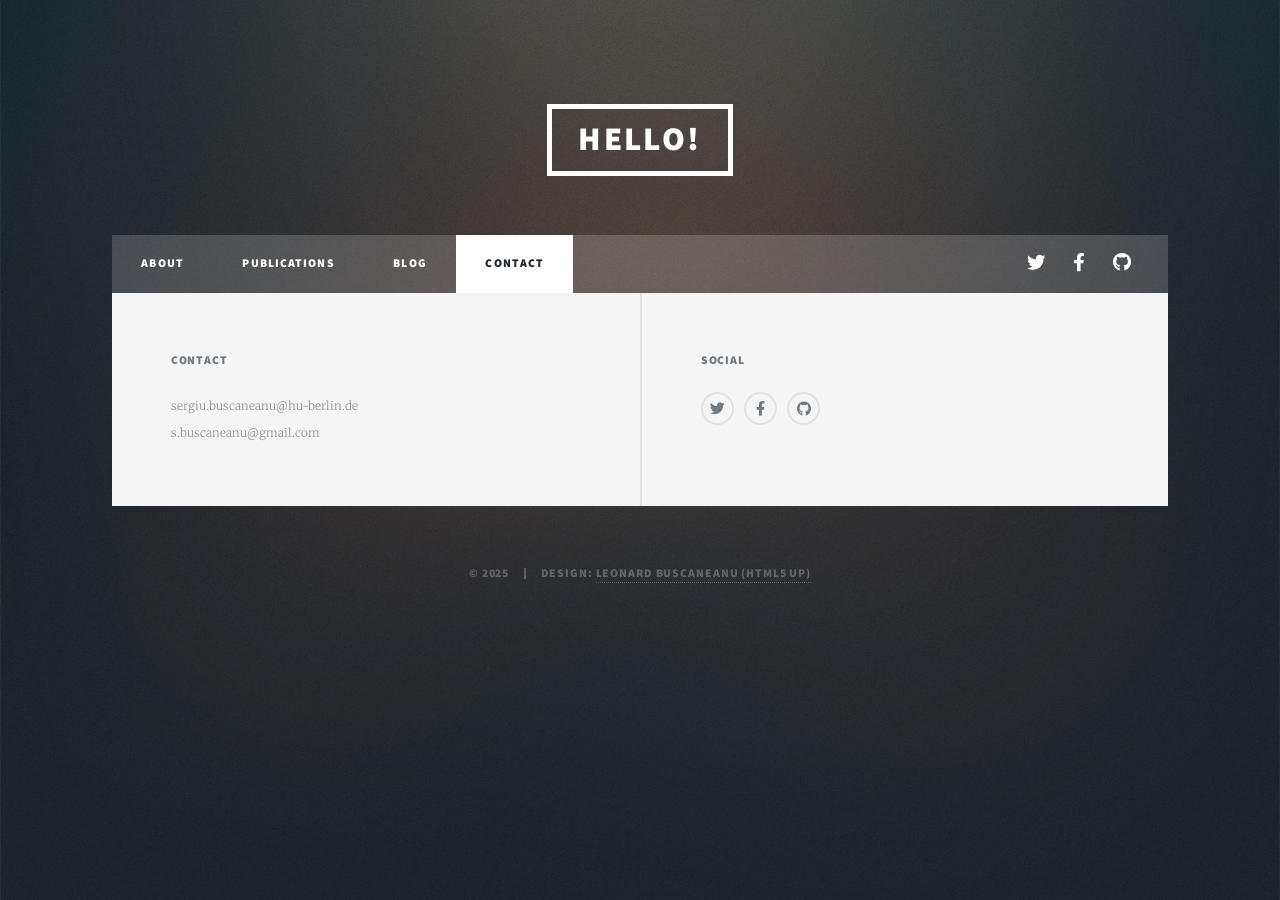
<file: contact.html>
<!DOCTYPE HTML>
<!--
    Massively by HTML5 UP
    html5up.net | @ajlkn
    Free for personal and commercial use under the CCA 3.0 license (html5up.net/license)
-->
<html>
    <head>
        <title>Generic Page - Massively by HTML5 UP</title>
        <meta charset="utf-8" />
        <meta name="viewport" content="width=device-width, initial-scale=1, user-scalable=no" />
        <link rel="stylesheet" href="assets/css/main.css" />
        <noscript><link rel="stylesheet" href="assets/css/noscript.css" /></noscript>
         <style>
  body { background-color: #f8f9fa !important; }
</style>


    </head>
    <body class="is-preload">

        <!-- Wrapper -->
            <div id="wrapper">

                <!-- Header -->
                    <header id="header">
                        <a href="index.html" class="logo">Hello!</a>
                    </header>

                <!-- Nav -->
                    <nav id="nav">
                        <ul class="links">
                            <li><a href="index.html">About</a></li>
                            <li><a href="generic.html">Publications</a></li>
                            <li><a href="elements.html">Blog</a></li>
                            <li class="active"><a href="contact.html">Contact</a></li>
                            
                        </ul>
                        <ul class="icons">
                            <li><a href="https://x.com/buscaneanu" class="icon brands fa-twitter"><span class="label">Twitter</span></a></li>
                            <li><a href="https://www.facebook.com/sergiu.buscaneanu" class="icon brands fa-facebook-f"><span class="label">Facebook</span></a></li>
                            <li><a href="https://github.com/serbux-ai" class="icon brands fa-github"><span class="label">GitHub</span></a></li>
                        </ul>
                    </nav>
                            
                    
                            </footer>

                    </div>

                <!-- Footer -->
                    <footer id="footer">

                            </section>
                            <section>
                                <h3>Contact</h3>
                                    <p>sergiu.buscaneanu@hu-berlin.de 
                                   <br> s.buscaneanu@gmail.com <br />
                            </section>
                            <section>
                                <h3>Social</h3>
                                <ul class="icons alt">
                                    <li><a href="https://x.com/buscaneanu" class="icon brands alt fa-twitter"><span class="label">Twitter</span></a></li>
                                    <li><a href="https://www.facebook.com/sergiu.buscaneanu" class="icon brands alt fa-facebook-f"><span class="label">Facebook</span></a></li>
                                    <li><a href="https://github.com/serbux-ai" class="icon brands alt fa-github"><span class="label">GitHub</span></a></li>
                                </ul>
                            </section>
                        </section>
                    </footer>

                <!-- Copyright -->
                    <div id="copyright">
                        <ul><li>&copy; 2025</li><li>Design: <a href="https://html5up.net">Leonard Buscaneanu (HTML5 UP)</a></li></ul>
                    </div>

            </div>

        <!-- Scripts -->
            <script src="assets/js/jquery.min.js"></script>
            <script src="assets/js/jquery.scrollex.min.js"></script>
            <script src="assets/js/jquery.scrolly.min.js"></script>
            <script src="assets/js/browser.min.js"></script>
            <script src="assets/js/breakpoints.min.js"></script>
            <script src="assets/js/util.js"></script>
            <script src="assets/js/main.js"></script>

            <script>
  window.addEventListener('load', () => {
    document.body.classList.add('loaded');
  });
</script>


    </body>
</html>
</file>
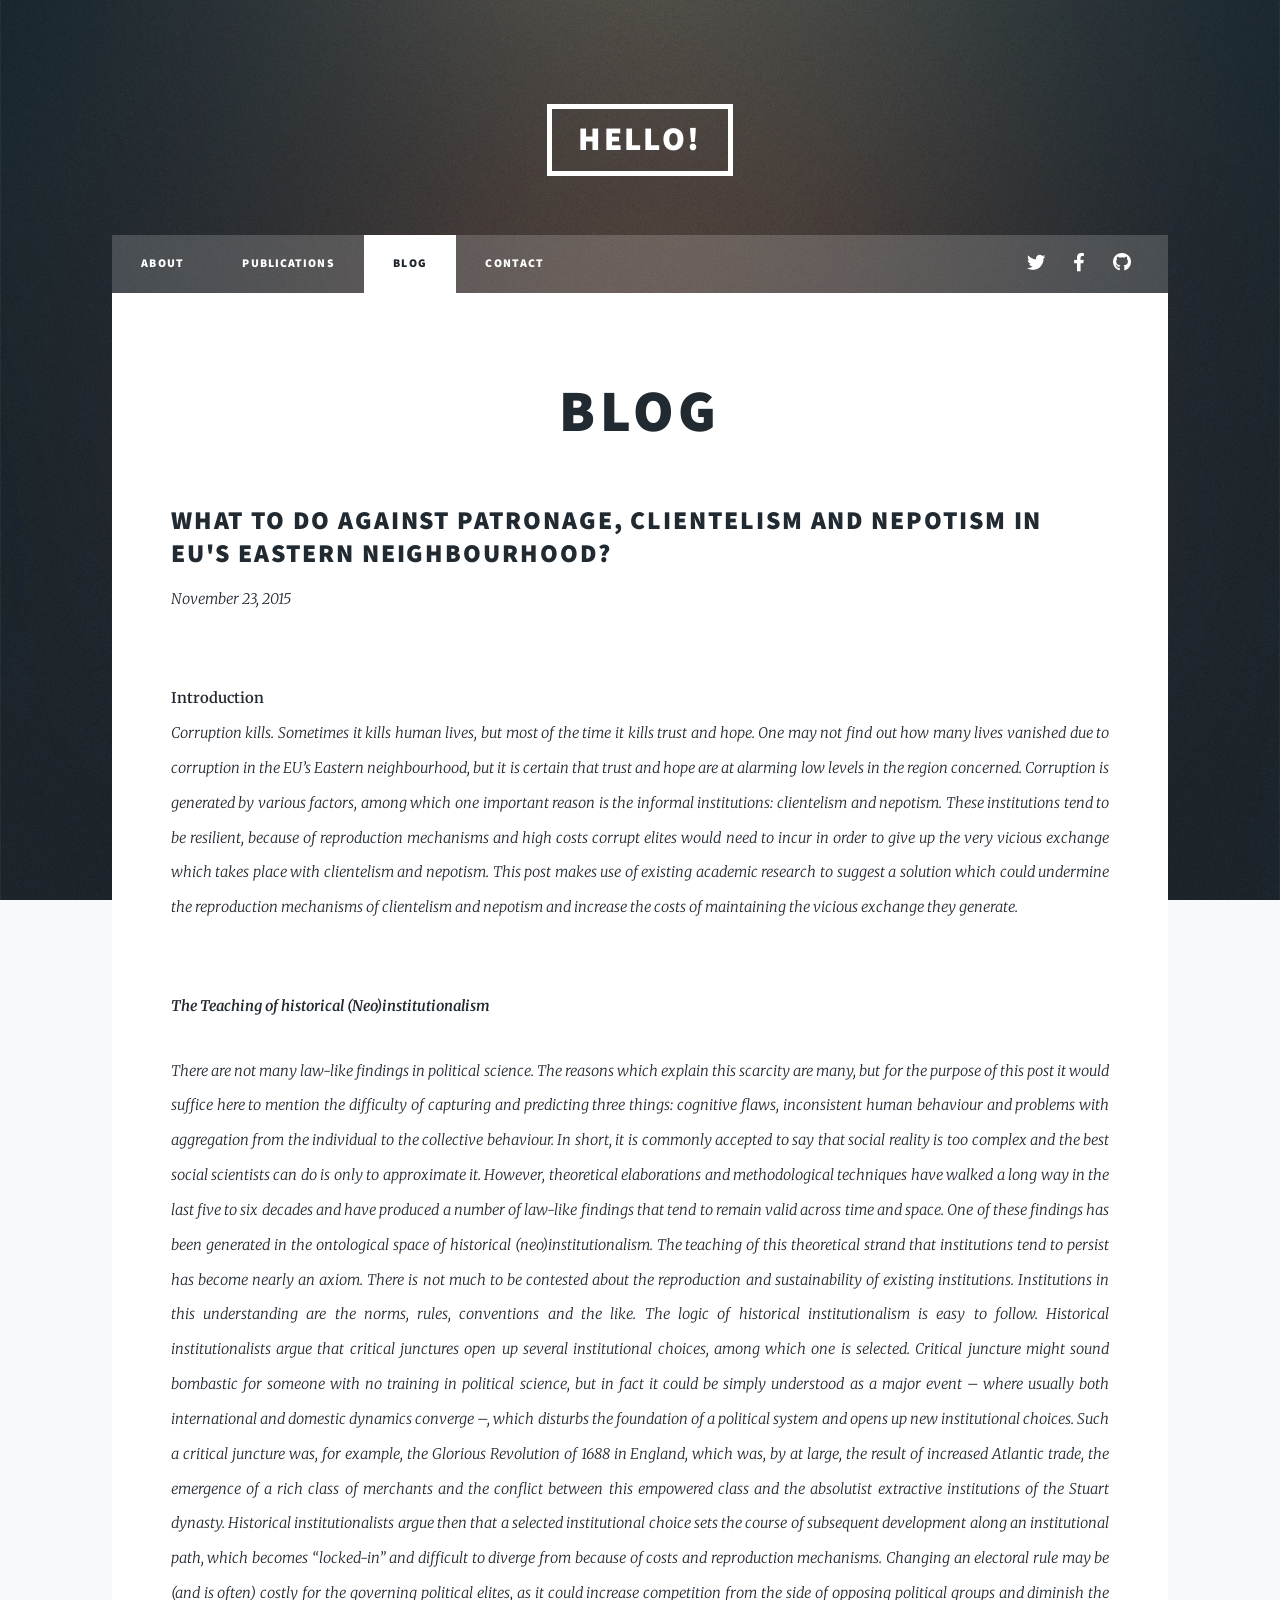
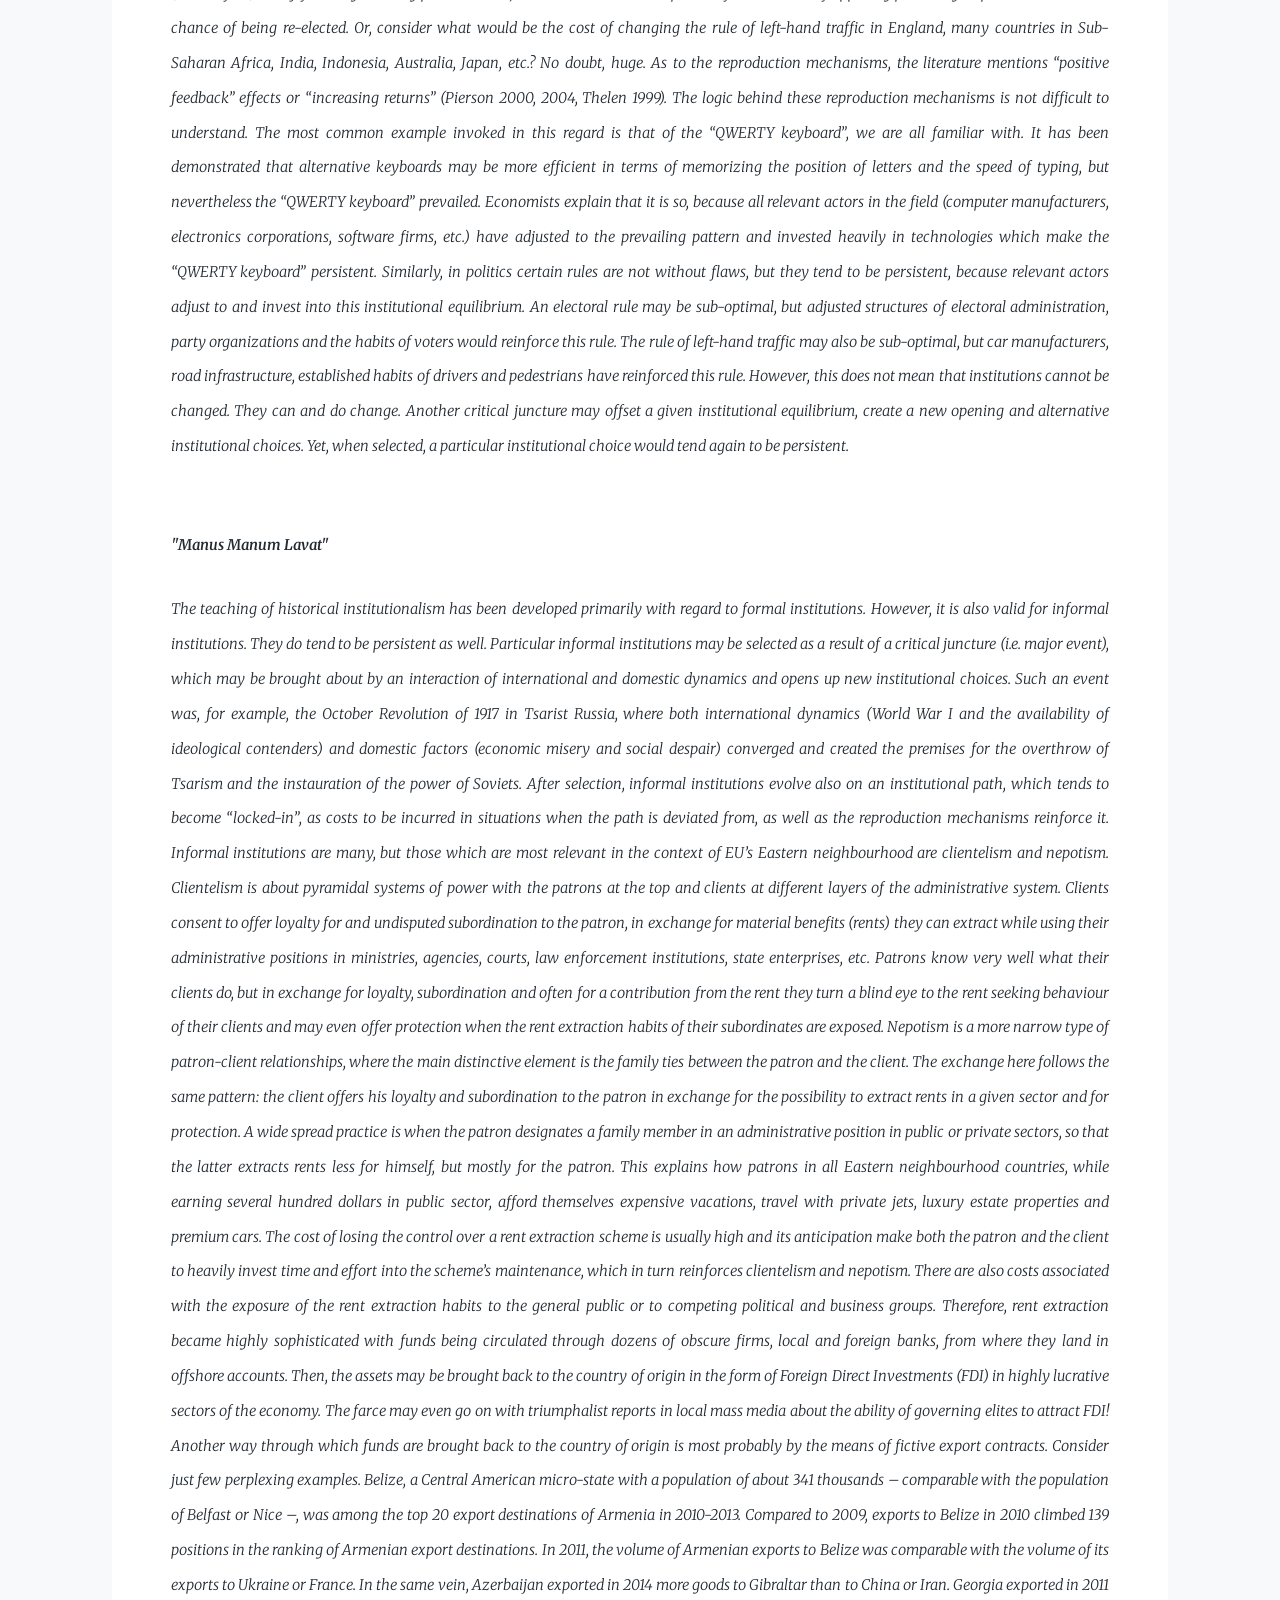
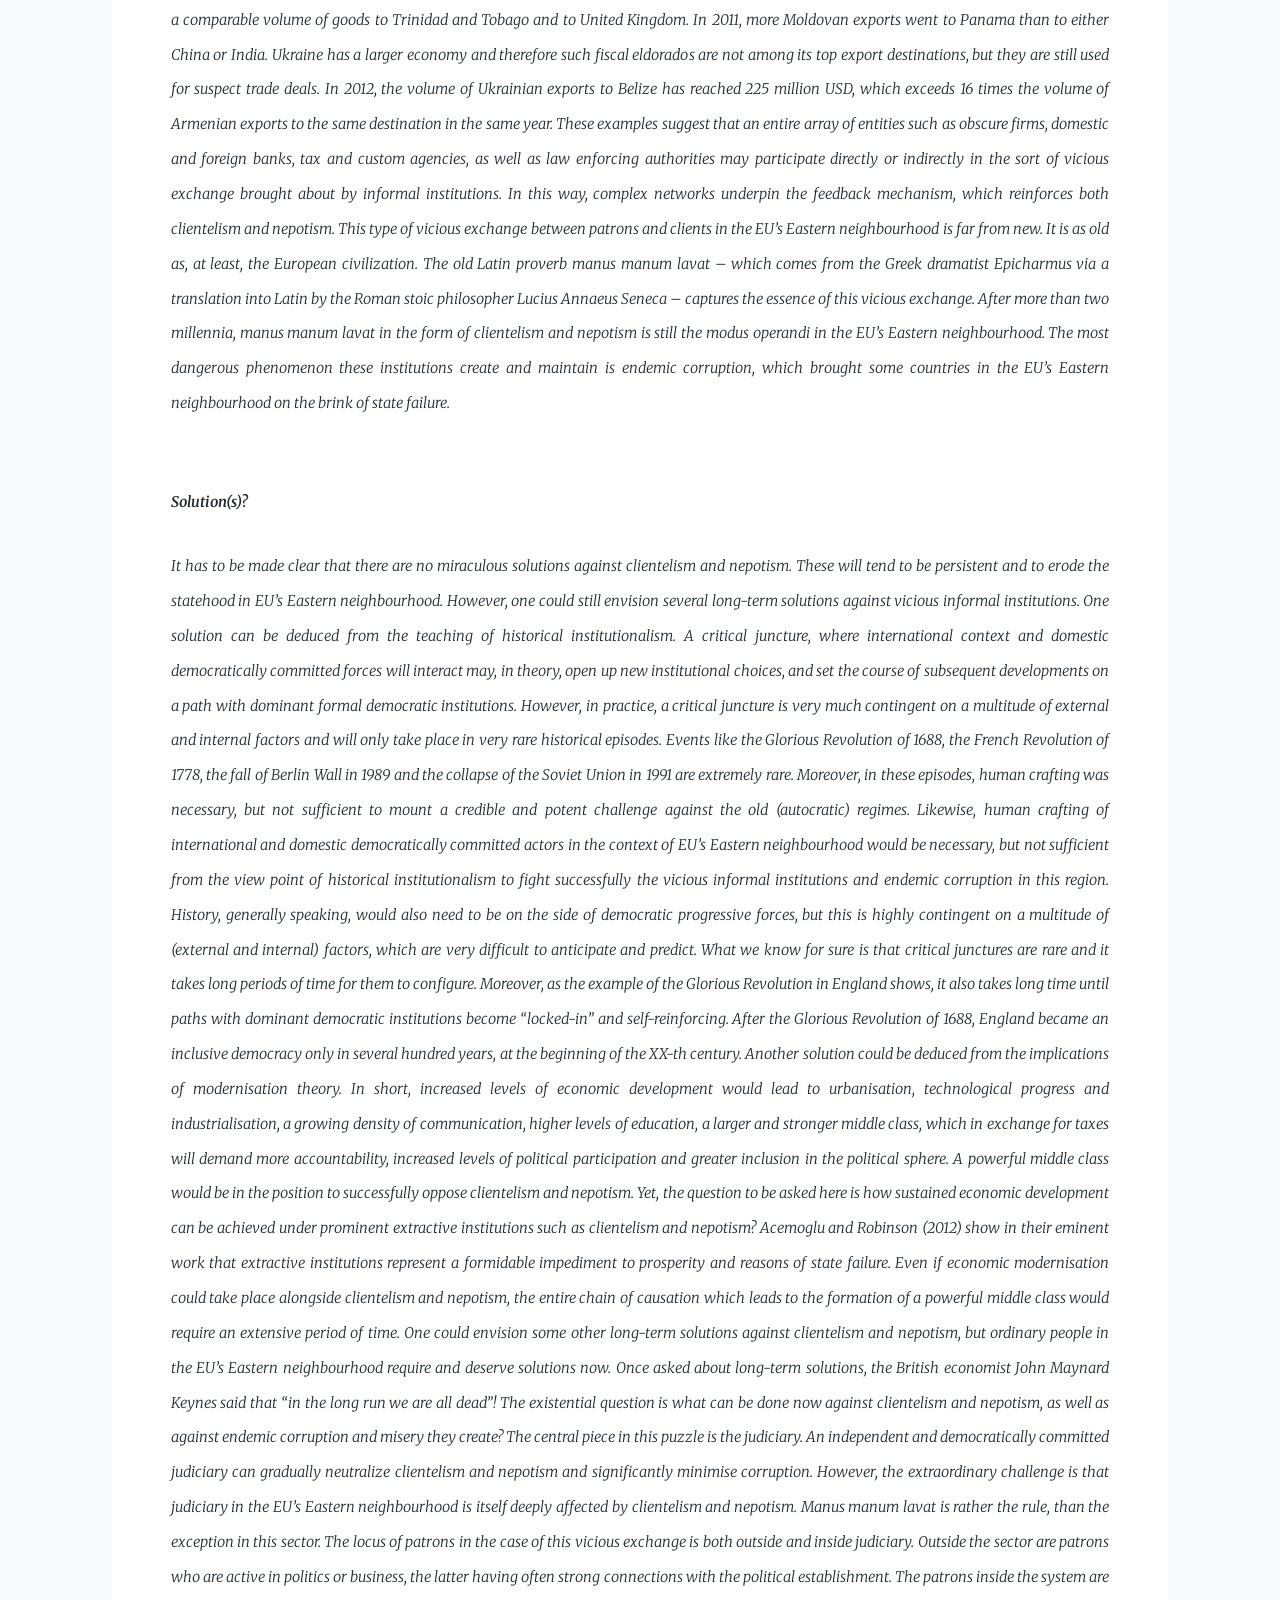
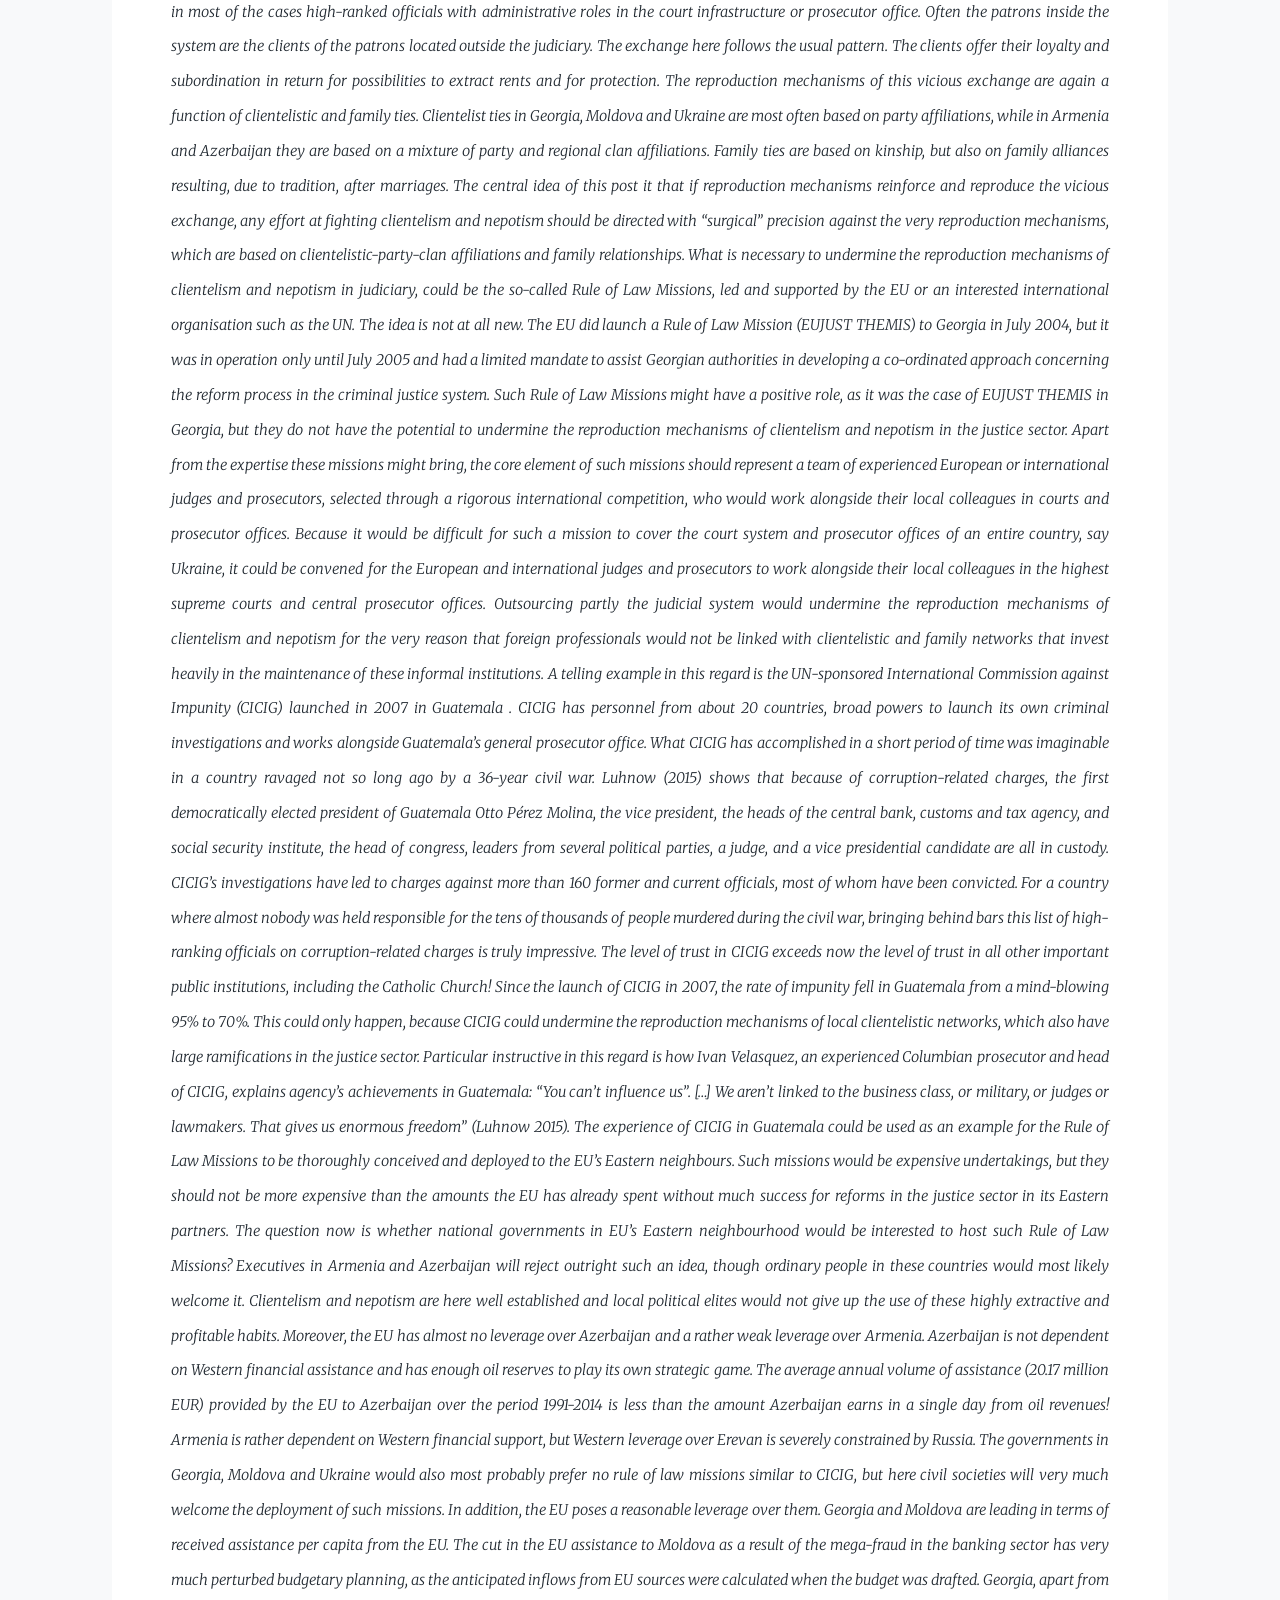
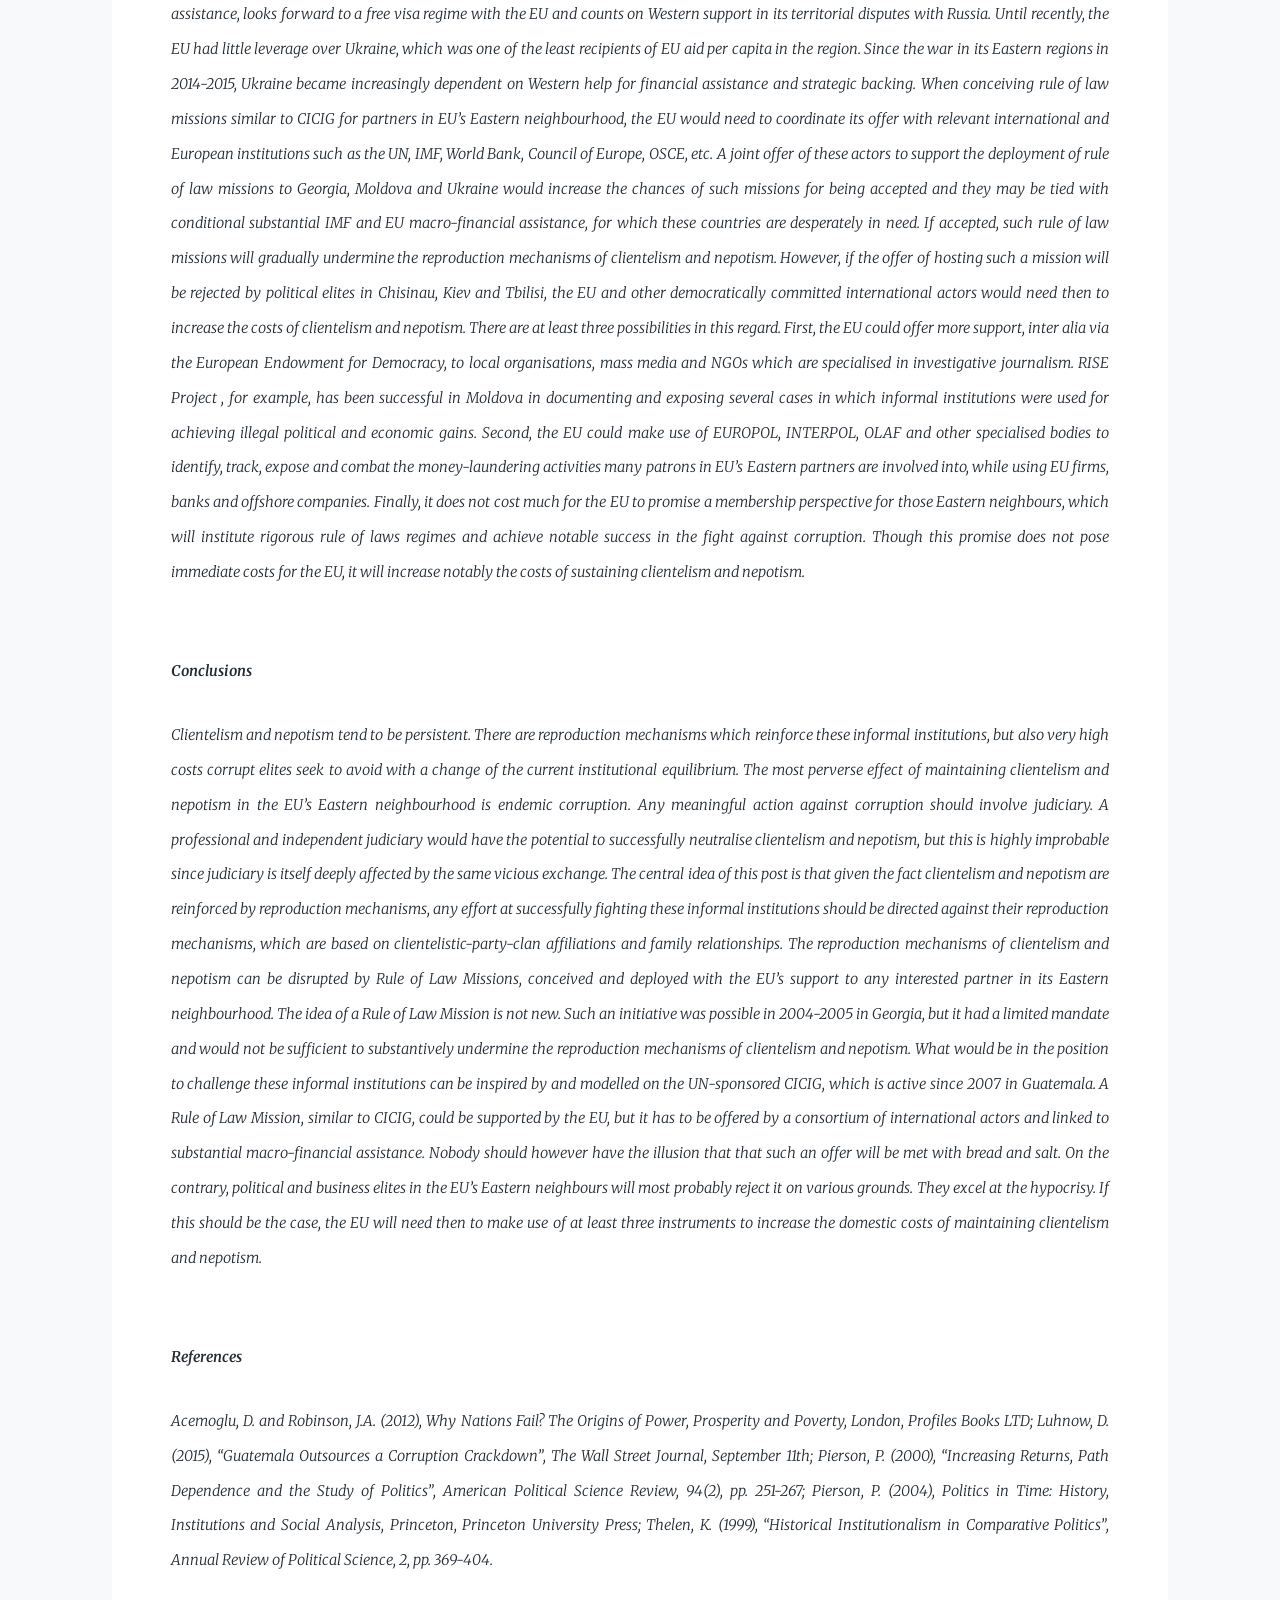
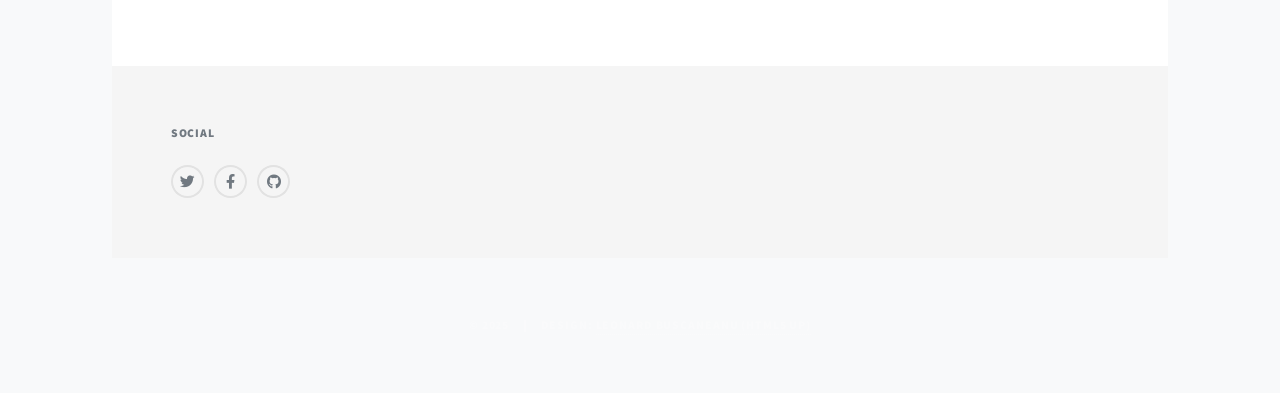
<file: elements.html>
<!DOCTYPE HTML>
<!--
	Massively by HTML5 UP
	html5up.net | @ajlkn
	Free for personal and commercial use under the CCA 3.0 license (html5up.net/license)
-->
<html>
	<head>
		<title>Elements Reference - Massively by HTML5 UP</title>
		<meta charset="utf-8" />
		<meta name="viewport" content="width=device-width, initial-scale=1, user-scalable=no" />
		<link rel="stylesheet" href="assets/css/main.css" />
		<noscript><link rel="stylesheet" href="assets/css/noscript.css" /></noscript>
         <style>
  body { background-color: #f8f9fa !important; }
</style>


	</head>
	<body class="is-preload">

		<!-- Wrapper -->
			<div id="wrapper">

				<!-- Header -->
					<header id="header">
						<a href="index.html" class="logo">Hello!</a>
					</header>

				<!-- Nav -->
					<nav id="nav">
						<ul class="links">
							<li><a href="index.html">About</a></li>
							<li><a href="generic.html">Publications</a></li>
							<li class="active"><a href="elements.html">Blog</a></li>
							<li><a href="contact.html">Contact</a></li>

						</ul>
						<ul class="icons">
							<li><a href="https://x.com/buscaneanu" class="icon brands fa-twitter"><span class="label">Twitter</span></a></li>
							<li><a href="https://www.facebook.com/sergiu.buscaneanu" class="icon brands fa-facebook-f"><span class="label">Facebook</span></a></li>
							<li><a href="https://github.com/serbux-ai" class="icon brands fa-github"><span class="label">GitHub</span></a></li>
						</ul>
					</nav>

				<!-- Main -->
					<div id="main">

						<!-- Post -->
							<section class="post">
								<header class="major">
									<h1>Blog<br />
									</h1>
								</header>


									<header>
										<h2>What To Do Against Patronage, Clientelism and Nepotism in EU's Eastern Neighbourhood?</h2>
										<p>November 23, 2015 </p>

										<br><b>Introduction</b> <p><i>

<em>Corruption kills. Sometimes it kills human lives, but most of the time it kills trust and hope. One may not find out how many lives vanished due to corruption in the EU’s Eastern neighbourhood, but it is certain that trust and hope are at alarming low levels in the region concerned. Corruption is generated by various factors, among which one important reason is the informal institutions: clientelism and nepotism. These institutions tend to be resilient, because of reproduction mechanisms and high costs corrupt elites would need to incur in order to give up the very vicious exchange which takes place with clientelism and nepotism. This post makes use of existing academic research to suggest a solution which could undermine the reproduction mechanisms of clientelism and nepotism and increase the costs of maintaining the vicious exchange they generate.</em>
<br><b></b> <p><i></i>
<br><b><i></i>The Teaching of historical (Neo)institutionalism</i></b> <p>

<em>There are not many law-like findings in political science. The reasons which explain this scarcity are many, but for the purpose of this post it would suffice here to mention the difficulty of capturing and predicting three things: cognitive flaws, inconsistent human behaviour and problems with aggregation from the individual to the collective behaviour. In short, it is commonly accepted to say that social reality is too complex and the best social scientists can do is only to approximate it. However, theoretical elaborations and methodological techniques have walked a long way in the last five to six decades and have produced a number of law-like findings that tend to remain valid across time and space.</em>

<em>One of these findings has been generated in the ontological space of historical (neo)institutionalism. The teaching of this theoretical strand that institutions tend to persist has become nearly an axiom. There is not much to be contested about the reproduction and sustainability of existing institutions. Institutions in this understanding are the norms, rules, conventions and the like. The logic of historical institutionalism is easy to follow. Historical institutionalists argue that critical junctures open up several institutional choices, among which one is selected. Critical juncture might sound bombastic for someone with no training in political science, but in fact it could be simply understood as a major event – where usually both international and domestic dynamics converge –, which disturbs the foundation of a political system and opens up new institutional choices. Such a critical juncture was, for example, the Glorious Revolution of 1688 in England, which was, by at large, the result of increased Atlantic trade, the emergence of a rich class of merchants and the conflict between this empowered class and the absolutist extractive institutions of the Stuart dynasty.</em>

<em></em>Historical institutionalists argue then that a selected institutional choice sets the course of subsequent development along an institutional path, which becomes “locked-in” and difficult to diverge from because of costs and reproduction mechanisms. Changing an electoral rule may be (and is often) costly for the governing political elites, as it could increase competition from the side of opposing political groups and diminish the chance of being re-elected. Or, consider what would be the cost of changing the rule of left-hand traffic in England, many countries in Sub-Saharan Africa, India, Indonesia, Australia, Japan, etc.? No doubt, huge. As to the reproduction mechanisms, the literature mentions “positive feedback” effects or “increasing returns” (Pierson 2000, 2004, Thelen 1999). The logic behind these reproduction mechanisms is not difficult to understand. The most common example invoked in this regard is that of the “QWERTY keyboard”, we are all familiar with. It has been demonstrated that alternative keyboards may be more efficient in terms of memorizing the position of letters and the speed of typing, but nevertheless the “QWERTY keyboard” prevailed. Economists explain that it is so, because all relevant actors in the field (computer manufacturers, electronics corporations, software firms, etc.) have adjusted to the prevailing pattern and invested heavily in technologies which make the “QWERTY keyboard” persistent. Similarly, in politics certain rules are not without flaws, but they tend to be persistent, because relevant actors adjust to and invest into this institutional equilibrium. An electoral rule may be sub-optimal, but adjusted structures of electoral administration, party organizations and the habits of voters would reinforce this rule. The rule of left-hand traffic may also be sub-optimal, but car manufacturers, road infrastructure, established habits of drivers and pedestrians have reinforced this rule. However, this does not mean that institutions cannot be changed. They can and do change. Another critical juncture may offset a given institutional equilibrium, create a new opening and alternative institutional choices. Yet, when selected, a particular institutional choice would tend again to be persistent.
<br><b></b> <p><i></i>
<br><b><i>"Manus Manum Lavat"</i></b> <p>

<em></em>The teaching of historical institutionalism has been developed primarily with regard to formal institutions. However, it is also valid for informal institutions. They do tend to be persistent as well. Particular informal institutions may be selected as a result of a critical juncture (i.e. major event), which may be brought about by an interaction of international and domestic dynamics and opens up new institutional choices. Such an event was, for example, the October Revolution of 1917 in Tsarist Russia, where both international dynamics (World War I and the availability of ideological contenders) and domestic factors (economic misery and social despair) converged and created the premises for the overthrow of Tsarism and the instauration of the power of Soviets. After selection, informal institutions evolve also on an institutional path, which tends to become “locked-in”, as costs to be incurred in situations when the path is deviated from, as well as the reproduction mechanisms reinforce it.

<em></em>Informal institutions are many, but those which are most relevant in the context of EU’s Eastern neighbourhood are clientelism and nepotism. Clientelism is about pyramidal systems of power with the patrons at the top and clients at different layers of the administrative system. Clients consent to offer loyalty for and undisputed subordination to the patron, in exchange for material benefits (rents) they can extract while using their administrative positions in ministries, agencies, courts, law enforcement institutions, state enterprises, etc. Patrons know very well what their clients do, but in exchange for loyalty, subordination and often for a contribution from the rent they turn a blind eye to the rent seeking behaviour of their clients and may even offer protection when the rent extraction habits of their subordinates are exposed.

<em></em>Nepotism is a more narrow type of patron-client relationships, where the main distinctive element is the family ties between the patron and the client. The exchange here follows the same pattern: the client offers his loyalty and subordination to the patron in exchange for the possibility to extract rents in a given sector and for protection. A wide spread practice is when the patron designates a family member in an administrative position in public or private sectors, so that the latter extracts rents less for himself, but mostly for the patron. This explains how patrons in all Eastern neighbourhood countries, while earning several hundred dollars in public sector, afford themselves expensive vacations, travel with private jets, luxury estate properties and premium cars.

T<em></em>he cost of losing the control over a rent extraction scheme is usually high and its anticipation make both the patron and the client to heavily invest time and effort into the scheme’s maintenance, which in turn reinforces clientelism and nepotism. There are also costs associated with the exposure of the rent extraction habits to the general public or to competing political and business groups. Therefore, rent extraction became highly sophisticated with funds being circulated through dozens of obscure firms, local and foreign banks, from where they land in offshore accounts. Then, the assets may be brought back to the country of origin in the form of Foreign Direct Investments (FDI) in highly lucrative sectors of the economy. The farce may even go on with triumphalist reports in local mass media about the ability of governing elites to attract FDI! Another way through which funds are brought back to the country of origin is most probably by the means of fictive export contracts. Consider just few perplexing examples. Belize, a Central American micro-state with a population of about 341 thousands – comparable with the population of Belfast or Nice –, was among the top 20 export destinations of Armenia in 2010-2013. Compared to 2009, exports to Belize in 2010 climbed 139 positions in the ranking of Armenian export destinations. In 2011, the volume of Armenian exports to Belize was comparable with the volume of its exports to Ukraine or France. In the same vein, Azerbaijan exported in 2014 more goods to Gibraltar than to China or Iran. Georgia exported in 2011 a comparable volume of goods to Trinidad and Tobago and to United Kingdom. In 2011, more Moldovan exports went to Panama than to either China or India. Ukraine has a larger economy and therefore such fiscal eldorados are not among its top export destinations, but they are still used for suspect trade deals. In 2012, the volume of Ukrainian exports to Belize has reached 225 million USD, which exceeds 16 times the volume of Armenian exports to the same destination in the same year. These examples suggest that an entire array of entities such as obscure firms, domestic and foreign banks, tax and custom agencies, as well as law enforcing authorities may participate directly or indirectly in the sort of vicious exchange brought about by informal institutions. In this way, complex networks underpin the feedback mechanism, which reinforces both clientelism and nepotism.

This type of vicious exchange between patrons and clients in the EU’s Eastern neighbourhood is far from new. It is as old as, at least, the European civilization. The old Latin proverb manus manum lavat – which comes from the Greek dramatist Epicharmus via a translation into Latin by the Roman stoic philosopher Lucius Annaeus Seneca – captures the essence of this vicious exchange. After more than two millennia, manus manum lavat in the form of clientelism and nepotism is still the modus operandi in the EU’s Eastern neighbourhood. The most dangerous phenomenon these institutions create and maintain is endemic corruption, which brought some countries in the EU’s Eastern neighbourhood on the brink of state failure.
<br><b></b> <p><i></i>
<br><b><i>Solution(s)?</i></b> <p>

<em></em>It has to be made clear that there are no miraculous solutions against clientelism and nepotism. These will tend to be persistent and to erode the statehood in EU’s Eastern neighbourhood. However, one could still envision several long-term solutions against vicious informal institutions. One solution can be deduced from the teaching of historical institutionalism. A critical juncture, where international context and domestic democratically committed forces will interact may, in theory, open up new institutional choices, and set the course of subsequent developments on a path with dominant formal democratic institutions. However, in practice, a critical juncture is very much contingent on a multitude of external and internal factors and will only take place in very rare historical episodes. Events like the Glorious Revolution of 1688, the French Revolution of 1778, the fall of Berlin Wall in 1989 and the collapse of the Soviet Union in 1991 are extremely rare. Moreover, in these episodes, human crafting was necessary, but not sufficient to mount a credible and potent challenge against the old (autocratic) regimes. Likewise, human crafting of international and domestic democratically committed actors in the context of EU’s Eastern neighbourhood would be necessary, but not sufficient from the view point of historical institutionalism to fight successfully the vicious informal institutions and endemic corruption in this region. History, generally speaking, would also need to be on the side of democratic progressive forces, but this is highly contingent on a multitude of (external and internal) factors, which are very difficult to anticipate and predict. What we know for sure is that critical junctures are rare and it takes long periods of time for them to configure. Moreover, as the example of the Glorious Revolution in England shows, it also takes long time until paths with dominant democratic institutions become “locked-in” and self-reinforcing. After the Glorious Revolution of 1688, England became an inclusive democracy only in several hundred years, at the beginning of the XX-th century.

<em></em>Another solution could be deduced from the implications of modernisation theory. In short, increased levels of economic development would lead to urbanisation, technological progress and industrialisation, a growing density of communication, higher levels of education, a larger and stronger middle class, which in exchange for taxes will demand more accountability, increased levels of political participation and greater inclusion in the political sphere. A powerful middle class would be in the position to successfully oppose clientelism and nepotism. Yet, the question to be asked here is how sustained economic development can be achieved under prominent extractive institutions such as clientelism and nepotism? Acemoglu and Robinson (2012) show in their eminent work that extractive institutions represent a formidable impediment to prosperity and reasons of state failure. Even if economic modernisation could take place alongside clientelism and nepotism, the entire chain of causation which leads to the formation of a powerful middle class would require an extensive period of time.

<em></em>One could envision some other long-term solutions against clientelism and nepotism, but ordinary people in the EU’s Eastern neighbourhood require and deserve solutions now. Once asked about long-term solutions, the British economist John Maynard Keynes said that “in the long run we are all dead”! The existential question is what can be done now against clientelism and nepotism, as well as against endemic corruption and misery they create? The central piece in this puzzle is the judiciary. An independent and democratically committed judiciary can gradually neutralize clientelism and nepotism and significantly minimise corruption. However, the extraordinary challenge is that judiciary in the EU’s Eastern neighbourhood is itself deeply affected by clientelism and nepotism. Manus manum lavat is rather the rule, than the exception in this sector. The locus of patrons in the case of this vicious exchange is both outside and inside judiciary. Outside the sector are patrons who are active in politics or business, the latter having often strong connections with the political establishment. The patrons inside the system are in most of the cases high-ranked officials with administrative roles in the court infrastructure or prosecutor office. Often the patrons inside the system are the clients of the patrons located outside the judiciary. The exchange here follows the usual pattern. The clients offer their loyalty and subordination in return for possibilities to extract rents and for protection. The reproduction mechanisms of this vicious exchange are again a function of clientelistic and family ties. Clientelist ties in Georgia, Moldova and Ukraine are most often based on party affiliations, while in Armenia and Azerbaijan they are based on a mixture of party and regional clan affiliations. Family ties are based on kinship, but also on family alliances resulting, due to tradition, after marriages. The central idea of this post it that if reproduction mechanisms reinforce and reproduce the vicious exchange, any effort at fighting clientelism and nepotism should be directed with “surgical” precision against the very reproduction mechanisms, which are based on clientelistic-party-clan affiliations and family relationships.

<em></em>What is necessary to undermine the reproduction mechanisms of clientelism and nepotism in judiciary, could be the so-called Rule of Law Missions, led and supported by the EU or an interested international organisation such as the UN. The idea is not at all new. The EU did launch a Rule of Law Mission (EUJUST THEMIS) to Georgia in July 2004, but it was in operation only until July 2005 and had a limited mandate to assist Georgian authorities in developing a co-ordinated approach concerning the reform process in the criminal justice system. Such Rule of Law Missions might have a positive role, as it was the case of EUJUST THEMIS in Georgia, but they do not have the potential to undermine the reproduction mechanisms of clientelism and nepotism in the justice sector. Apart from the expertise these missions might bring, the core element of such missions should represent a team of experienced European or international judges and prosecutors, selected through a rigorous international competition, who would work alongside their local colleagues in courts and prosecutor offices. Because it would be difficult for such a mission to cover the court system and prosecutor offices of an entire country, say Ukraine, it could be convened for the European and international judges and prosecutors to work alongside their local colleagues in the highest supreme courts and central prosecutor offices. Outsourcing partly the judicial system would undermine the reproduction mechanisms of clientelism and nepotism for the very reason that foreign professionals would not be linked with clientelistic and family networks that invest heavily in the maintenance of these informal institutions.

<em></em>A telling example in this regard is the UN-sponsored International Commission against Impunity (CICIG) launched in 2007 in Guatemala . CICIG has personnel from about 20 countries, broad powers to launch its own criminal investigations and works alongside Guatemala’s general prosecutor office. What CICIG has accomplished in a short period of time was imaginable in a country ravaged not so long ago by a 36-year civil war. Luhnow (2015) shows that because of corruption-related charges, the first democratically elected president of Guatemala Otto Pérez Molina, the vice president, the heads of the central bank, customs and tax agency, and social security institute, the head of congress, leaders from several political parties, a judge, and a vice presidential candidate are all in custody. CICIG’s investigations have led to charges against more than 160 former and current officials, most of whom have been convicted. For a country where almost nobody was held responsible for the tens of thousands of people murdered during the civil war, bringing behind bars this list of high-ranking officials on corruption-related charges is truly impressive. The level of trust in CICIG exceeds now the level of trust in all other important public institutions, including the Catholic Church! Since the launch of CICIG in 2007, the rate of impunity fell in Guatemala from a mind-blowing 95% to 70%. This could only happen, because CICIG could undermine the reproduction mechanisms of local clientelistic networks, which also have large ramifications in the justice sector. Particular instructive in this regard is how Ivan Velasquez, an experienced Columbian prosecutor and head of CICIG, explains agency’s achievements in Guatemala: “You can’t influence us”. […] We aren’t linked to the business class, or military, or judges or lawmakers. That gives us enormous freedom” (Luhnow 2015). The experience of CICIG in Guatemala could be used as an example for the Rule of Law Missions to be thoroughly conceived and deployed to the EU’s Eastern neighbours. Such missions would be expensive undertakings, but they should not be more expensive than the amounts the EU has already spent without much success for reforms in the justice sector in its Eastern partners.

<em></em>The question now is whether national governments in EU’s Eastern neighbourhood would be interested to host such Rule of Law Missions? Executives in Armenia and Azerbaijan will reject outright such an idea, though ordinary people in these countries would most likely welcome it. Clientelism and nepotism are here well established and local political elites would not give up the use of these highly extractive and profitable habits. Moreover, the EU has almost no leverage over Azerbaijan and a rather weak leverage over Armenia. Azerbaijan is not dependent on Western financial assistance and has enough oil reserves to play its own strategic game. The average annual volume of assistance (20.17 million EUR) provided by the EU to Azerbaijan over the period 1991-2014 is less than the amount Azerbaijan earns in a single day from oil revenues! Armenia is rather dependent on Western financial support, but Western leverage over Erevan is severely constrained by Russia.

<em></em>The governments in Georgia, Moldova and Ukraine would also most probably prefer no rule of law missions similar to CICIG, but here civil societies will very much welcome the deployment of such missions. In addition, the EU poses a reasonable leverage over them. Georgia and Moldova are leading in terms of received assistance per capita from the EU. The cut in the EU assistance to Moldova as a result of the mega-fraud in the banking sector has very much perturbed budgetary planning, as the anticipated inflows from EU sources were calculated when the budget was drafted. Georgia, apart from assistance, looks forward to a free visa regime with the EU and counts on Western support in its territorial disputes with Russia. Until recently, the EU had little leverage over Ukraine, which was one of the least recipients of EU aid per capita in the region. Since the war in its Eastern regions in 2014-2015, Ukraine became increasingly dependent on Western help for financial assistance and strategic backing.

<em></em>When conceiving rule of law missions similar to CICIG for partners in EU’s Eastern neighbourhood, the EU would need to coordinate its offer with relevant international and European institutions such as the UN, IMF, World Bank, Council of Europe, OSCE, etc. A joint offer of these actors to support the deployment of rule of law missions to Georgia, Moldova and Ukraine would increase the chances of such missions for being accepted and they may be tied with conditional substantial IMF and EU macro-financial assistance, for which these countries are desperately in need. If accepted, such rule of law missions will gradually undermine the reproduction mechanisms of clientelism and nepotism.

H<em></em>owever, if the offer of hosting such a mission will be rejected by political elites in Chisinau, Kiev and Tbilisi, the EU and other democratically committed international actors would need then to increase the costs of clientelism and nepotism. There are at least three possibilities in this regard. First, the EU could offer more support, inter alia via the European Endowment for Democracy, to local organisations, mass media and NGOs which are specialised in investigative journalism. RISE Project , for example, has been successful in Moldova in documenting and exposing several cases in which informal institutions were used for achieving illegal political and economic gains. Second, the EU could make use of EUROPOL, INTERPOL, OLAF and other specialised bodies to identify, track, expose and combat the money-laundering activities many patrons in EU’s Eastern partners are involved into, while using EU firms, banks and offshore companies. Finally, it does not cost much for the EU to promise a membership perspective for those Eastern neighbours, which will institute rigorous rule of laws regimes and achieve notable success in the fight against corruption. Though this promise does not pose immediate costs for the EU, it will increase notably the costs of sustaining clientelism and nepotism.
<br><b></b> <p><i></i>
<br><b>Conclusions</b> <p><i></i>

<em></em>Clientelism and nepotism tend to be persistent. There are reproduction mechanisms which reinforce these informal institutions, but also very high costs corrupt elites seek to avoid with a change of the current institutional equilibrium. The most perverse effect of maintaining clientelism and nepotism in the EU’s Eastern neighbourhood is endemic corruption. Any meaningful action against corruption should involve judiciary. A professional and independent judiciary would have the potential to successfully neutralise clientelism and nepotism, but this is highly improbable since judiciary is itself deeply affected by the same vicious exchange.

<em></em>The central idea of this post is that given the fact clientelism and nepotism are reinforced by reproduction mechanisms, any effort at successfully fighting these informal institutions should be directed against their reproduction mechanisms, which are based on clientelistic-party-clan affiliations and family relationships. The reproduction mechanisms of clientelism and nepotism can be disrupted by Rule of Law Missions, conceived and deployed with the EU’s support to any interested partner in its Eastern neighbourhood. The idea of a Rule of Law Mission is not new. Such an initiative was possible in 2004-2005 in Georgia, but it had a limited mandate and would not be sufficient to substantively undermine the reproduction mechanisms of clientelism and nepotism. What would be in the position to challenge these informal institutions can be inspired by and modelled on the UN-sponsored CICIG, which is active since 2007 in Guatemala. A Rule of Law Mission, similar to CICIG, could be supported by the EU, but it has to be offered by a consortium of international actors and linked to substantial macro-financial assistance.

<em></em>Nobody should however have the illusion that that such an offer will be met with bread and salt. On the contrary, political and business elites in the EU’s Eastern neighbours will most probably reject it on various grounds. They excel at the hypocrisy. If this should be the case, the EU will need then to make use of at least three instruments to increase the domestic costs of maintaining clientelism and nepotism.
<br><b></b> <p><i></i>
<br><b>References</b> <p><i></i>

Acemoglu, D. and Robinson, J.A. (2012), Why Nations Fail? The Origins of Power, Prosperity and Poverty, London, Profiles Books LTD;
Luhnow, D. (2015), “Guatemala Outsources a Corruption Crackdown”, The Wall Street Journal, September 11th;
Pierson, P. (2000), “Increasing Returns, Path Dependence and the Study of Politics”, American Political Science Review, 94(2), pp. 251-267;
Pierson, P. (2004), Politics in Time: History, Institutions and Social Analysis, Princeton, Princeton University Press;
Thelen, K. (1999), “Historical Institutionalism in Comparative Politics”, Annual Review of Political Science, 2, pp. 369-404.</i></p>
									</header>
									




					</div>

				<!-- Footer -->
					<footer id="footer">
						



									
									 
									
								
									
								
								
							</section>
							<section>
								<h3>Social</h3>
								<ul class="icons alt">
									<li><a href="https://x.com/buscaneanu" class="icon brands alt fa-twitter"><span class="label">Twitter</span></a></li>
									<li><a href="https://www.facebook.com/sergiu.buscaneanu" class="icon brands alt fa-facebook-f"><span class="label">Facebook</span></a></li>
									<li><a href="https://github.com/serbux-ai" class="icon brands alt fa-github"><span class="label">GitHub</span></a></li>
								</ul>
							</section>
						</section>
					</footer>

				<!-- Copyright -->
					<div id="copyright">
						<ul><li>&copy; 2025</li><li>Design: <a href="https://html5up.net">Leonard Buscaneanu (HTML5 UP)</a></li></ul>
					</div>

			</div>

		<!-- Scripts -->
			<script src="assets/js/jquery.min.js"></script>
			<script src="assets/js/jquery.scrollex.min.js"></script>
			<script src="assets/js/jquery.scrolly.min.js"></script>
			<script src="assets/js/browser.min.js"></script>
			<script src="assets/js/breakpoints.min.js"></script>
			<script src="assets/js/util.js"></script>
			<script src="assets/js/main.js"></script>

			<script>
  window.addEventListener('load', () => {
    document.body.classList.add('loaded');
  });
</script>


	</body>
</html>
</file>
<file: assets/css/main.css>
@import url(fontawesome-all.min.css);
@import url("https://fonts.googleapis.com/css?family=Merriweather:300,700,300italic,700italic|Source+Sans+Pro:900");

/*
	Massively by HTML5 UP
	html5up.net | @ajlkn
	Free for personal and commercial use under the CCA 3.0 license (html5up.net/license)
*/

html, body, div, span, applet, object,
iframe, h1, h2, h3, h4, h5, h6, p, blockquote,
pre, a, abbr, acronym, address, big, cite,
code, del, dfn, em, img, ins, kbd, q, s, samp,
small, strike, strong, sub, sup, tt, var, b,
u, i, center, dl, dt, dd, ol, ul, li, fieldset,
form, label, legend, table, caption, tbody,
tfoot, thead, tr, th, td, article, aside,
canvas, details, embed, figure, figcaption,
footer, header, hgroup, menu, nav, output, ruby,
section, summary, time, mark, audio, video {
	margin: 0;
	padding: 0;
	border: 0;
	font-size: 100%;
	font: inherit;
	vertical-align: baseline;}

article, aside, details, figcaption, figure,
footer, header, hgroup, menu, nav, section {
	display: block;}

body {
	line-height: 1;
}

ol, ul {
	list-style: none;
}

blockquote, q {
	quotes: none;
}

	blockquote:before, blockquote:after, q:before, q:after {
		content: '';
		content: none;
	}

	/* Immer sichtbar, sofort, ohne Diskussion 😤 */
html, body {
  background-color: #f8f9fa !important; /* oder dein Wunschhintergrund */
  margin: 0 !important;
  padding: 0 !important;
  scroll-behavior: smooth !important;
  transition: none !important;
}


#intro::before {
	content: '' !important;
	position: absolute !important;
	top: 0; left: 0;
	width: 100%; height: 100%;
	background-image: 
		linear-gradient(
			to bottom,
			rgba(0, 0, 0, 0.5) 0%,     /* dunkler Overlay ganz oben */
			rgba(0, 0, 0, 0.5) 7%,     /* Schatten bleibt nur 5% hoch */
			transparent 20%,           /* schneller Übergang zu transparent */
			#1e252d 40%,               /* schneller Übergang zu Farbe */
			#1e252d 100%
		),
		url('https://1598866.fs1.hubspotusercontent-na1.net/hub/1598866/hubfs/Assets_Legal_Pack/group-11-3.png?width=1500&name=group-11-3.png');
	background-size: 130% auto !important;
	background-position: top center !important;
	background-repeat: no-repeat !important;
	opacity: 0.7 !important;
	z-index: -1 !important;
	background-attachment: fixed !important;
	transition: none !important; /* Keine Animation, Overlay bleibt immer */
}

.actions.special {
  display: flex;
  justify-content: center;
  align-items: center;
  width: 100%;
  margin: 0 auto;
  padding: 0;
  text-align: center;
  list-style: none;
  flex-shrink: 0; /* prevent shrinking if flex container */
}
.actions.special ul {
  padding: 0;
  margin: 0;
  list-style: none;
  display: flex;
  justify-content: center;
  gap: 10px; /* space between buttons */
}
.actions.special li {
  margin: 0;
  padding: 0;
  list-style: none;
  display: flex;
  justify-content: center;
}
.actions.special .button {
  display: inline-block;
  margin: 0;
  text-align: center;
}

.row article {
  display: flex !important;
  flex-direction: column !important;
  justify-content: space-between !important;
}


.row article > *:not(.actions.special) {
  margin-bottom: 0 !important;
  padding-bottom: 0 !important;
}


body {
  opacity: 0;
  transition: opacity 0.3s ease-in-out;
}

body.loaded {
  opacity: 1;
}

section.posts {
  display: flex;
  flex-wrap: wrap;
  align-items: stretch;
  justify-content: center;
}

section.posts article {
  flex: 0 0 48%;
  display: flex;
  flex-direction: column;
  margin: 0 0.0%; /* slightly less than 1% to balance line closer to center */
}

section.posts article .actions.special {
  margin-top: auto;
}


/* Basic */


.row {
  display: flex;
  align-items: stretch; /* forces equal height for child articles */
  gap: 2rem;
}
.row article {
  flex: 1 1 0;
  display: flex;
  flex-direction: column; /* make article a vertical flexbox */
}
.row article > .actions.special {
  margin-top: auto; /* pushes buttons down to bottom */
}
.row article > .actions.special {
  flex-shrink: 0;
}


	@-ms-viewport {
		width: device-width;
	}

	body {
		-ms-overflow-style: scrollbar;
	}

	@media screen and (max-width: 480px) {

		html, body {
			min-width: 320px;
		}

	}

	html {
		box-sizing: border-box;
	}

	*, *:before, *:after {
		box-sizing: inherit;
	}



		body.is-preload *, body.is-preload *:before, body.is-preload *:after {
			-moz-animation: none !important;
			-webkit-animation: none !important;
			-ms-animation: none !important;
			animation: none !important;
			-moz-transition: none !important;
			-webkit-transition: none !important;
			-ms-transition: none !important;
			transition: none !important;
		}

/* Type */

	html {
		font-size: 16pt;
	}

		@media screen and (max-width: 1680px) {

			html {
				font-size: 12pt;
			}

		}

		@media screen and (max-width: 1280px) {

			html {
				font-size: 11pt;
			}

		}

		@media screen and (max-width: 360px) {

			html {
				font-size: 10pt;
			}

		}

	body {
		color: #212931;
	}

	body, input, select, textarea {
		font-family: "Merriweather", Georgia, serif;
		font-weight: 300;
		font-size: 1rem;
		line-height: 2.375;
	}

	a {
		-moz-transition: color 0.2s ease-in-out, background-color 0.2s ease-in-out, border-color 0.2s ease-in-out, box-shadow 0.2s ease-in-out;
		-webkit-transition: color 0.2s ease-in-out, background-color 0.2s ease-in-out, border-color 0.2s ease-in-out, box-shadow 0.2s ease-in-out;
		-ms-transition: color 0.2s ease-in-out, background-color 0.2s ease-in-out, border-color 0.2s ease-in-out, box-shadow 0.2s ease-in-out;
		transition: color 0.2s ease-in-out, background-color 0.2s ease-in-out, border-color 0.2s ease-in-out, box-shadow 0.2s ease-in-out;
		border-bottom: dotted 1px;
		text-decoration: none;
	}

		a:hover {
			border-bottom-color: transparent;
		}

	strong, b {
		font-weight: 600;
	}

	em, i {
		font-style: italic;
	}

	p {
		text-align: justify;
		margin: 0 0 2rem 0;
	}

	h1, h2, h3, h4, h5, h6 {
		font-family: "Source Sans Pro", Helvetica, sans-serif;
		font-weight: 900;
		line-height: 1.5;
		letter-spacing: 0.075em;
		text-transform: uppercase;
		margin: 0 0 1rem 0;
	}

		h1 a, h2 a, h3 a, h4 a, h5 a, h6 a {
			border-bottom: 0;
			color: inherit;
			text-decoration: none;
		}

	h1 {
		font-size: 4rem;
		line-height: 1.1;
		margin: 0 0 2rem 0;
	}

	h2 {
		font-size: 1.75rem;
		line-height: 1.3;
		margin: 0 0 1.5rem 0;
	}

	h3 {
		font-size: 1.25rem;
		margin: 0 0 1.5rem 0;
	}

	h4 {
		font-size: 1rem;
	}

	h5 {
		font-size: 0.9rem;
	}

	h6 {
		font-size: 0.8rem;
	}

	sub {
		font-size: 0.8rem;
		position: relative;
		top: 0.5rem;
	}

	sup {
		font-size: 0.8rem;
		position: relative;
		top: -0.5rem;
	}

	blockquote {
		border-left: solid 4px;
		font-style: italic;
		margin: 0 0 2rem 0;
		padding: 0.5rem 0 0.5rem 2rem;
	}

	code {
		border: solid 2px;
		font-family: "Courier New", monospace;
		font-size: 0.9rem;
		margin: 0 0.25rem;
		padding: 0.25rem 0.65rem;
	}

	pre {
		-webkit-overflow-scrolling: touch;
		font-family: "Courier New", monospace;
		font-size: 0.9rem;
		margin: 0 0 2rem 0;
	}

		pre code {
			display: block;
			line-height: 1.75;
			padding: 1rem 1.5rem;
			overflow-x: auto;
		}

	hr {
		border: 0;
		border-bottom: solid 2px;
		margin: 3rem 0;
	}

		hr.major {
			margin: 5rem 0;
		}

	.align-left {
		text-align: left;
	}

	.align-center {
		text-align: center;
	}

	.align-right {
		text-align: right;
	}

	input, select, textarea {
		color: #212931;
	}

	a {
		color: #212931;
		border-bottom-color: rgba(33, 41, 49, 0.5);
	}

		a:hover {
			border-bottom-color: transparent;
			color: #18bfef !important;
		}

	strong, b {
		color: #212931;
	}

	h1, h2, h3, h4, h5, h6 {
		color: #212931;
	}

	blockquote {
		border-left-color: #eeeeee;
	}

	code {
		background: rgba(220, 220, 220, 0.25);
		border-color: #eeeeee;
	}

	hr {
		border-bottom-color: #eeeeee;
	}

/* Row */

	.row {
		display: flex;
		flex-wrap: wrap;
		box-sizing: border-box;
		align-items: stretch;
	}

		.row > * {
			box-sizing: border-box;
		}

		.row.gtr-uniform > * > :last-child {
			margin-bottom: 0;
		}

		.row.aln-left {
			justify-content: flex-start;
		}

		.row.aln-center {
			justify-content: center;
		}

		.row.aln-right {
			justify-content: flex-end;
		}

		.row.aln-top {
			align-items: flex-start;
		}

		.row.aln-middle {
			align-items: center;
		}

		.row.aln-bottom {
			align-items: flex-end;
		}

		.row > .imp {
			order: -1;
		}

		.row > .col-1 {
			width: 8.33333%;
		}

		.row > .off-1 {
			margin-left: 8.33333%;
		}

		.row > .col-2 {
			width: 16.66667%;
		}

		.row > .off-2 {
			margin-left: 16.66667%;
		}

		.row > .col-3 {
			width: 25%;
		}

		.row > .off-3 {
			margin-left: 25%;
		}

		.row > .col-4 {
			width: 33.33333%;
		}

		.row > .off-4 {
			margin-left: 33.33333%;
		}

		.row > .col-5 {
			width: 41.66667%;
		}

		.row > .off-5 {
			margin-left: 41.66667%;
		}

		.row > .col-6 {
			width: 50%;
		}

		.row > .off-6 {
			margin-left: 50%;
		}

		.row > .col-7 {
			width: 58.33333%;
		}

		.row > .off-7 {
			margin-left: 58.33333%;
		}

		.row > .col-8 {
			width: 66.66667%;
		}

		.row > .off-8 {
			margin-left: 66.66667%;
		}

		.row > .col-9 {
			width: 75%;
		}

		.row > .off-9 {
			margin-left: 75%;
		}

		.row > .col-10 {
			width: 83.33333%;
		}

		.row > .off-10 {
			margin-left: 83.33333%;
		}

		.row > .col-11 {
			width: 91.66667%;
		}

		.row > .off-11 {
			margin-left: 91.66667%;
		}

		.row > .col-12 {
			width: 100%;
		}

		.row > .off-12 {
			margin-left: 100%;
		}

		.row.gtr-0 {
			margin-top: 0;
			margin-left: 0rem;
		}

			.row.gtr-0 > * {
				padding: 0 0 0 0rem;
			}

			.row.gtr-0.gtr-uniform {
				margin-top: 0rem;
			}

				.row.gtr-0.gtr-uniform > * {
					padding-top: 0rem;
				}

		.row.gtr-25 {
			margin-top: 0;
			margin-left: -0.375rem;
		}

			.row.gtr-25 > * {
				padding: 0 0 0 0.375rem;
			}

			.row.gtr-25.gtr-uniform {
				margin-top: -0.375rem;
			}

				.row.gtr-25.gtr-uniform > * {
					padding-top: 0.375rem;
				}

		.row.gtr-50 {
			margin-top: 0;
			margin-left: -0.75rem;
		}

			.row.gtr-50 > * {
				padding: 0 0 0 0.75rem;
			}

			.row.gtr-50.gtr-uniform {
				margin-top: -0.75rem;
			}

				.row.gtr-50.gtr-uniform > * {
					padding-top: 0.75rem;
				}

		.row {
			margin-top: 0;
			margin-left: -1.5rem;
		}

			.row > * {
				padding: 0 0 0 1.5rem;
			}

			.row.gtr-uniform {
				margin-top: -1.5rem;
			}

				.row.gtr-uniform > * {
					padding-top: 1.5rem;
				}

		.row.gtr-150 {
			margin-top: 0;
			margin-left: -2.25rem;
		}

			.row.gtr-150 > * {
				padding: 0 0 0 2.25rem;
			}

			.row.gtr-150.gtr-uniform {
				margin-top: -2.25rem;
			}

				.row.gtr-150.gtr-uniform > * {
					padding-top: 2.25rem;
				}

		.row.gtr-200 {
			margin-top: 0;
			margin-left: -3rem;
		}

			.row.gtr-200 > * {
				padding: 0 0 0 3rem;
			}

			.row.gtr-200.gtr-uniform {
				margin-top: -3rem;
			}

				.row.gtr-200.gtr-uniform > * {
					padding-top: 3rem;
				}

		@media screen and (max-width: 1680px) {

			.row {
				display: flex;
				flex-wrap: wrap;
				box-sizing: border-box;
				align-items: stretch;
			}

				.row > * {
					box-sizing: border-box;
				}

				.row.gtr-uniform > * > :last-child {
					margin-bottom: 0;
				}

				.row.aln-left {
					justify-content: flex-start;
				}

				.row.aln-center {
					justify-content: center;
				}

				.row.aln-right {
					justify-content: flex-end;
				}

				.row.aln-top {
					align-items: flex-start;
				}

				.row.aln-middle {
					align-items: center;
				}

				.row.aln-bottom {
					align-items: flex-end;
				}

				.row > .imp-xlarge {
					order: -1;
				}

				.row > .col-1-xlarge {
					width: 8.33333%;
				}

				.row > .off-1-xlarge {
					margin-left: 8.33333%;
				}

				.row > .col-2-xlarge {
					width: 16.66667%;
				}

				.row > .off-2-xlarge {
					margin-left: 16.66667%;
				}

				.row > .col-3-xlarge {
					width: 25%;
				}

				.row > .off-3-xlarge {
					margin-left: 25%;
				}

				.row > .col-4-xlarge {
					width: 33.33333%;
				}

				.row > .off-4-xlarge {
					margin-left: 33.33333%;
				}

				.row > .col-5-xlarge {
					width: 41.66667%;
				}

				.row > .off-5-xlarge {
					margin-left: 41.66667%;
				}

				.row > .col-6-xlarge {
					width: 50%;
				}

				.row > .off-6-xlarge {
					margin-left: 50%;
				}

				.row > .col-7-xlarge {
					width: 58.33333%;
				}

				.row > .off-7-xlarge {
					margin-left: 58.33333%;
				}

				.row > .col-8-xlarge {
					width: 66.66667%;
				}

				.row > .off-8-xlarge {
					margin-left: 66.66667%;
				}

				.row > .col-9-xlarge {
					width: 75%;
				}

				.row > .off-9-xlarge {
					margin-left: 75%;
				}

				.row > .col-10-xlarge {
					width: 83.33333%;
				}

				.row > .off-10-xlarge {
					margin-left: 83.33333%;
				}

				.row > .col-11-xlarge {
					width: 91.66667%;
				}

				.row > .off-11-xlarge {
					margin-left: 91.66667%;
				}

				.row > .col-12-xlarge {
					width: 100%;
				}

				.row > .off-12-xlarge {
					margin-left: 100%;
				}

				.row.gtr-0 {
					margin-top: 0;
					margin-left: 0rem;
				}

					.row.gtr-0 > * {
						padding: 0 0 0 0rem;
					}

					.row.gtr-0.gtr-uniform {
						margin-top: 0rem;
					}

						.row.gtr-0.gtr-uniform > * {
							padding-top: 0rem;
						}

				.row.gtr-25 {
					margin-top: 0;
					margin-left: -0.375rem;
				}

					.row.gtr-25 > * {
						padding: 0 0 0 0.375rem;
					}

					.row.gtr-25.gtr-uniform {
						margin-top: -0.375rem;
					}

						.row.gtr-25.gtr-uniform > * {
							padding-top: 0.375rem;
						}

				.row.gtr-50 {
					margin-top: 0;
					margin-left: -0.75rem;
				}

					.row.gtr-50 > * {
						padding: 0 0 0 0.75rem;
					}

					.row.gtr-50.gtr-uniform {
						margin-top: -0.75rem;
					}

						.row.gtr-50.gtr-uniform > * {
							padding-top: 0.75rem;
						}

				.row {
					margin-top: 0;
					margin-left: -1.5rem;
				}

					.row > * {
						padding: 0 0 0 1.5rem;
					}

					.row.gtr-uniform {
						margin-top: -1.5rem;
					}

						.row.gtr-uniform > * {
							padding-top: 1.5rem;
						}

				.row.gtr-150 {
					margin-top: 0;
					margin-left: -2.25rem;
				}

					.row.gtr-150 > * {
						padding: 0 0 0 2.25rem;
					}

					.row.gtr-150.gtr-uniform {
						margin-top: -2.25rem;
					}

						.row.gtr-150.gtr-uniform > * {
							padding-top: 2.25rem;
						}

				.row.gtr-200 {
					margin-top: 0;
					margin-left: -3rem;
				}

					.row.gtr-200 > * {
						padding: 0 0 0 3rem;
					}

					.row.gtr-200.gtr-uniform {
						margin-top: -3rem;
					}

						.row.gtr-200.gtr-uniform > * {
							padding-top: 3rem;
						}

		}

		@media screen and (max-width: 1280px) {

			.row {
				display: flex;
				flex-wrap: wrap;
				box-sizing: border-box;
				align-items: stretch;
			}

				.row > * {
					box-sizing: border-box;
				}

				.row.gtr-uniform > * > :last-child {
					margin-bottom: 0;
				}

				.row.aln-left {
					justify-content: flex-start;
				}

				.row.aln-center {
					justify-content: center;
				}

				.row.aln-right {
					justify-content: flex-end;
				}

				.row.aln-top {
					align-items: flex-start;
				}

				.row.aln-middle {
					align-items: center;
				}

				.row.aln-bottom {
					align-items: flex-end;
				}

				.row > .imp-large {
					order: -1;
				}

				.row > .col-1-large {
					width: 8.33333%;
				}

				.row > .off-1-large {
					margin-left: 8.33333%;
				}

				.row > .col-2-large {
					width: 16.66667%;
				}

				.row > .off-2-large {
					margin-left: 16.66667%;
				}

				.row > .col-3-large {
					width: 25%;
				}

				.row > .off-3-large {
					margin-left: 25%;
				}

				.row > .col-4-large {
					width: 33.33333%;
				}

				.row > .off-4-large {
					margin-left: 33.33333%;
				}

				.row > .col-5-large {
					width: 41.66667%;
				}

				.row > .off-5-large {
					margin-left: 41.66667%;
				}

				.row > .col-6-large {
					width: 50%;
				}

				.row > .off-6-large {
					margin-left: 50%;
				}

				.row > .col-7-large {
					width: 58.33333%;
				}

				.row > .off-7-large {
					margin-left: 58.33333%;
				}

				.row > .col-8-large {
					width: 66.66667%;
				}

				.row > .off-8-large {
					margin-left: 66.66667%;
				}

				.row > .col-9-large {
					width: 75%;
				}

				.row > .off-9-large {
					margin-left: 75%;
				}

				.row > .col-10-large {
					width: 83.33333%;
				}

				.row > .off-10-large {
					margin-left: 83.33333%;
				}

				.row > .col-11-large {
					width: 91.66667%;
				}

				.row > .off-11-large {
					margin-left: 91.66667%;
				}

				.row > .col-12-large {
					width: 100%;
				}

				.row > .off-12-large {
					margin-left: 100%;
				}

				.row.gtr-0 {
					margin-top: 0;
					margin-left: 0rem;
				}

					.row.gtr-0 > * {
						padding: 0 0 0 0rem;
					}

					.row.gtr-0.gtr-uniform {
						margin-top: 0rem;
					}

						.row.gtr-0.gtr-uniform > * {
							padding-top: 0rem;
						}

				.row.gtr-25 {
					margin-top: 0;
					margin-left: -0.375rem;
				}

					.row.gtr-25 > * {
						padding: 0 0 0 0.375rem;
					}

					.row.gtr-25.gtr-uniform {
						margin-top: -0.375rem;
					}

						.row.gtr-25.gtr-uniform > * {
							padding-top: 0.375rem;
						}

				.row.gtr-50 {
					margin-top: 0;
					margin-left: -0.75rem;
				}

					.row.gtr-50 > * {
						padding: 0 0 0 0.75rem;
					}

					.row.gtr-50.gtr-uniform {
						margin-top: -0.75rem;
					}

						.row.gtr-50.gtr-uniform > * {
							padding-top: 0.75rem;
						}

				.row {
					margin-top: 0;
					margin-left: -1.5rem;
				}

					.row > * {
						padding: 0 0 0 1.5rem;
					}

					.row.gtr-uniform {
						margin-top: -1.5rem;
					}

						.row.gtr-uniform > * {
							padding-top: 1.5rem;
						}

				.row.gtr-150 {
					margin-top: 0;
					margin-left: -2.25rem;
				}

					.row.gtr-150 > * {
						padding: 0 0 0 2.25rem;
					}

					.row.gtr-150.gtr-uniform {
						margin-top: -2.25rem;
					}

						.row.gtr-150.gtr-uniform > * {
							padding-top: 2.25rem;
						}

				.row.gtr-200 {
					margin-top: 0;
					margin-left: -3rem;
				}

					.row.gtr-200 > * {
						padding: 0 0 0 3rem;
					}

					.row.gtr-200.gtr-uniform {
						margin-top: -3rem;
					}

						.row.gtr-200.gtr-uniform > * {
							padding-top: 3rem;
						}

		}

		@media screen and (max-width: 980px) {

			.row {
				display: flex;
				flex-wrap: wrap;
				box-sizing: border-box;
				align-items: stretch;
			}

				.row > * {
					box-sizing: border-box;
				}

				.row.gtr-uniform > * > :last-child {
					margin-bottom: 0;
				}

				.row.aln-left {
					justify-content: flex-start;
				}

				.row.aln-center {
					justify-content: center;
				}

				.row.aln-right {
					justify-content: flex-end;
				}

				.row.aln-top {
					align-items: flex-start;
				}

				.row.aln-middle {
					align-items: center;
				}

				.row.aln-bottom {
					align-items: flex-end;
				}

				.row > .imp-medium {
					order: -1;
				}

				.row > .col-1-medium {
					width: 8.33333%;
				}

				.row > .off-1-medium {
					margin-left: 8.33333%;
				}

				.row > .col-2-medium {
					width: 16.66667%;
				}

				.row > .off-2-medium {
					margin-left: 16.66667%;
				}

				.row > .col-3-medium {
					width: 25%;
				}

				.row > .off-3-medium {
					margin-left: 25%;
				}

				.row > .col-4-medium {
					width: 33.33333%;
				}

				.row > .off-4-medium {
					margin-left: 33.33333%;
				}

				.row > .col-5-medium {
					width: 41.66667%;
				}

				.row > .off-5-medium {
					margin-left: 41.66667%;
				}

				.row > .col-6-medium {
					width: 50%;
				}

				.row > .off-6-medium {
					margin-left: 50%;
				}

				.row > .col-7-medium {
					width: 58.33333%;
				}

				.row > .off-7-medium {
					margin-left: 58.33333%;
				}

				.row > .col-8-medium {
					width: 66.66667%;
				}

				.row > .off-8-medium {
					margin-left: 66.66667%;
				}

				.row > .col-9-medium {
					width: 75%;
				}

				.row > .off-9-medium {
					margin-left: 75%;
				}

				.row > .col-10-medium {
					width: 83.33333%;
				}

				.row > .off-10-medium {
					margin-left: 83.33333%;
				}

				.row > .col-11-medium {
					width: 91.66667%;
				}

				.row > .off-11-medium {
					margin-left: 91.66667%;
				}

				.row > .col-12-medium {
					width: 100%;
				}

				.row > .off-12-medium {
					margin-left: 100%;
				}

				.row.gtr-0 {
					margin-top: 0;
					margin-left: 0rem;
				}

					.row.gtr-0 > * {
						padding: 0 0 0 0rem;
					}

					.row.gtr-0.gtr-uniform {
						margin-top: 0rem;
					}

						.row.gtr-0.gtr-uniform > * {
							padding-top: 0rem;
						}

				.row.gtr-25 {
					margin-top: 0;
					margin-left: -0.375rem;
				}

					.row.gtr-25 > * {
						padding: 0 0 0 0.375rem;
					}

					.row.gtr-25.gtr-uniform {
						margin-top: -0.375rem;
					}

						.row.gtr-25.gtr-uniform > * {
							padding-top: 0.375rem;
						}

				.row.gtr-50 {
					margin-top: 0;
					margin-left: -0.75rem;
				}

					.row.gtr-50 > * {
						padding: 0 0 0 0.75rem;
					}

					.row.gtr-50.gtr-uniform {
						margin-top: -0.75rem;
					}

						.row.gtr-50.gtr-uniform > * {
							padding-top: 0.75rem;
						}

				.row {
					margin-top: 0;
					margin-left: -1.5rem;
				}

					.row > * {
						padding: 0 0 0 1.5rem;
					}

					.row.gtr-uniform {
						margin-top: -1.5rem;
					}

						.row.gtr-uniform > * {
							padding-top: 1.5rem;
						}

				.row.gtr-150 {
					margin-top: 0;
					margin-left: -2.25rem;
				}

					.row.gtr-150 > * {
						padding: 0 0 0 2.25rem;
					}

					.row.gtr-150.gtr-uniform {
						margin-top: -2.25rem;
					}

						.row.gtr-150.gtr-uniform > * {
							padding-top: 2.25rem;
						}

				.row.gtr-200 {
					margin-top: 0;
					margin-left: -3rem;
				}

					.row.gtr-200 > * {
						padding: 0 0 0 3rem;
					}

					.row.gtr-200.gtr-uniform {
						margin-top: -3rem;
					}

						.row.gtr-200.gtr-uniform > * {
							padding-top: 3rem;
						}

		}

		@media screen and (max-width: 736px) {

			.row {
				display: flex;
				flex-wrap: wrap;
				box-sizing: border-box;
				align-items: stretch;
			}

				.row > * {
					box-sizing: border-box;
				}

				.row.gtr-uniform > * > :last-child {
					margin-bottom: 0;
				}

				.row.aln-left {
					justify-content: flex-start;
				}

				.row.aln-center {
					justify-content: center;
				}

				.row.aln-right {
					justify-content: flex-end;
				}

				.row.aln-top {
					align-items: flex-start;
				}

				.row.aln-middle {
					align-items: center;
				}

				.row.aln-bottom {
					align-items: flex-end;
				}

				.row > .imp-small {
					order: -1;
				}

				.row > .col-1-small {
					width: 8.33333%;
				}

				.row > .off-1-small {
					margin-left: 8.33333%;
				}

				.row > .col-2-small {
					width: 16.66667%;
				}

				.row > .off-2-small {
					margin-left: 16.66667%;
				}

				.row > .col-3-small {
					width: 25%;
				}

				.row > .off-3-small {
					margin-left: 25%;
				}

				.row > .col-4-small {
					width: 33.33333%;
				}

				.row > .off-4-small {
					margin-left: 33.33333%;
				}

				.row > .col-5-small {
					width: 41.66667%;
				}

				.row > .off-5-small {
					margin-left: 41.66667%;
				}

				.row > .col-6-small {
					width: 50%;
				}

				.row > .off-6-small {
					margin-left: 50%;
				}

				.row > .col-7-small {
					width: 58.33333%;
				}

				.row > .off-7-small {
					margin-left: 58.33333%;
				}

				.row > .col-8-small {
					width: 66.66667%;
				}

				.row > .off-8-small {
					margin-left: 66.66667%;
				}

				.row > .col-9-small {
					width: 75%;
				}

				.row > .off-9-small {
					margin-left: 75%;
				}

				.row > .col-10-small {
					width: 83.33333%;
				}

				.row > .off-10-small {
					margin-left: 83.33333%;
				}

				.row > .col-11-small {
					width: 91.66667%;
				}

				.row > .off-11-small {
					margin-left: 91.66667%;
				}

				.row > .col-12-small {
					width: 100%;
				}

				.row > .off-12-small {
					margin-left: 100%;
				}

				.row.gtr-0 {
					margin-top: 0;
					margin-left: 0rem;
				}

					.row.gtr-0 > * {
						padding: 0 0 0 0rem;
					}

					.row.gtr-0.gtr-uniform {
						margin-top: 0rem;
					}

						.row.gtr-0.gtr-uniform > * {
							padding-top: 0rem;
						}

				.row.gtr-25 {
					margin-top: 0;
					margin-left: -0.375rem;
				}

					.row.gtr-25 > * {
						padding: 0 0 0 0.375rem;
					}

					.row.gtr-25.gtr-uniform {
						margin-top: -0.375rem;
					}

						.row.gtr-25.gtr-uniform > * {
							padding-top: 0.375rem;
						}

				.row.gtr-50 {
					margin-top: 0;
					margin-left: -0.75rem;
				}

					.row.gtr-50 > * {
						padding: 0 0 0 0.75rem;
					}

					.row.gtr-50.gtr-uniform {
						margin-top: -0.75rem;
					}

						.row.gtr-50.gtr-uniform > * {
							padding-top: 0.75rem;
						}

				.row {
					margin-top: 0;
					margin-left: -1.5rem;
				}

					.row > * {
						padding: 0 0 0 1.5rem;
					}

					.row.gtr-uniform {
						margin-top: -1.5rem;
					}

						.row.gtr-uniform > * {
							padding-top: 1.5rem;
						}

				.row.gtr-150 {
					margin-top: 0;
					margin-left: -2.25rem;
				}

					.row.gtr-150 > * {
						padding: 0 0 0 2.25rem;
					}

					.row.gtr-150.gtr-uniform {
						margin-top: -2.25rem;
					}

						.row.gtr-150.gtr-uniform > * {
							padding-top: 2.25rem;
						}

				.row.gtr-200 {
					margin-top: 0;
					margin-left: -3rem;
				}

					.row.gtr-200 > * {
						padding: 0 0 0 3rem;
					}

					.row.gtr-200.gtr-uniform {
						margin-top: -3rem;
					}

						.row.gtr-200.gtr-uniform > * {
							padding-top: 3rem;
						}

		}

		@media screen and (max-width: 480px) {

			.row {
				display: flex;
				flex-wrap: wrap;
				box-sizing: border-box;
				align-items: stretch;
			}

				.row > * {
					box-sizing: border-box;
				}

				.row.gtr-uniform > * > :last-child {
					margin-bottom: 0;
				}

				.row.aln-left {
					justify-content: flex-start;
				}

				.row.aln-center {
					justify-content: center;
				}

				.row.aln-right {
					justify-content: flex-end;
				}

				.row.aln-top {
					align-items: flex-start;
				}

				.row.aln-middle {
					align-items: center;
				}

				.row.aln-bottom {
					align-items: flex-end;
				}

				.row > .imp-xsmall {
					order: -1;
				}

				.row > .col-1-xsmall {
					width: 8.33333%;
				}

				.row > .off-1-xsmall {
					margin-left: 8.33333%;
				}

				.row > .col-2-xsmall {
					width: 16.66667%;
				}

				.row > .off-2-xsmall {
					margin-left: 16.66667%;
				}

				.row > .col-3-xsmall {
					width: 25%;
				}

				.row > .off-3-xsmall {
					margin-left: 25%;
				}

				.row > .col-4-xsmall {
					width: 33.33333%;
				}

				.row > .off-4-xsmall {
					margin-left: 33.33333%;
				}

				.row > .col-5-xsmall {
					width: 41.66667%;
				}

				.row > .off-5-xsmall {
					margin-left: 41.66667%;
				}

				.row > .col-6-xsmall {
					width: 50%;
				}

				.row > .off-6-xsmall {
					margin-left: 50%;
				}

				.row > .col-7-xsmall {
					width: 58.33333%;
				}

				.row > .off-7-xsmall {
					margin-left: 58.33333%;
				}

				.row > .col-8-xsmall {
					width: 66.66667%;
				}

				.row > .off-8-xsmall {
					margin-left: 66.66667%;
				}

				.row > .col-9-xsmall {
					width: 75%;
				}

				.row > .off-9-xsmall {
					margin-left: 75%;
				}

				.row > .col-10-xsmall {
					width: 83.33333%;
				}

				.row > .off-10-xsmall {
					margin-left: 83.33333%;
				}

				.row > .col-11-xsmall {
					width: 91.66667%;
				}

				.row > .off-11-xsmall {
					margin-left: 91.66667%;
				}

				.row > .col-12-xsmall {
					width: 100%;
				}

				.row > .off-12-xsmall {
					margin-left: 100%;
				}

				.row.gtr-0 {
					margin-top: 0;
					margin-left: 0rem;
				}

					.row.gtr-0 > * {
						padding: 0 0 0 0rem;
					}

					.row.gtr-0.gtr-uniform {
						margin-top: 0rem;
					}

						.row.gtr-0.gtr-uniform > * {
							padding-top: 0rem;
						}

				.row.gtr-25 {
					margin-top: 0;
					margin-left: -0.375rem;
				}

					.row.gtr-25 > * {
						padding: 0 0 0 0.375rem;
					}

					.row.gtr-25.gtr-uniform {
						margin-top: -0.375rem;
					}

						.row.gtr-25.gtr-uniform > * {
							padding-top: 0.375rem;
						}

				.row.gtr-50 {
					margin-top: 0;
					margin-left: -0.75rem;
				}

					.row.gtr-50 > * {
						padding: 0 0 0 0.75rem;
					}

					.row.gtr-50.gtr-uniform {
						margin-top: -0.75rem;
					}

						.row.gtr-50.gtr-uniform > * {
							padding-top: 0.75rem;
						}

				.row {
					margin-top: 0;
					margin-left: -1.5rem;
				}

					.row > * {
						padding: 0 0 0 1.5rem;
					}

					.row.gtr-uniform {
						margin-top: -1.5rem;
					}

						.row.gtr-uniform > * {
							padding-top: 1.5rem;
						}

				.row.gtr-150 {
					margin-top: 0;
					margin-left: -2.25rem;
				}

					.row.gtr-150 > * {
						padding: 0 0 0 2.25rem;
					}

					.row.gtr-150.gtr-uniform {
						margin-top: -2.25rem;
					}

						.row.gtr-150.gtr-uniform > * {
							padding-top: 2.25rem;
						}

				.row.gtr-200 {
					margin-top: 0;
					margin-left: -3rem;
				}

					.row.gtr-200 > * {
						padding: 0 0 0 3rem;
					}

					.row.gtr-200.gtr-uniform {
						margin-top: -3rem;
					}

						.row.gtr-200.gtr-uniform > * {
							padding-top: 3rem;
						}

		}

		@media screen and (max-width: 360px) {

			.row {
				display: flex;
				flex-wrap: wrap;
				box-sizing: border-box;
				align-items: stretch;
			}

				.row > * {
					box-sizing: border-box;
				}

				.row.gtr-uniform > * > :last-child {
					margin-bottom: 0;
				}

				.row.aln-left {
					justify-content: flex-start;
				}

				.row.aln-center {
					justify-content: center;
				}

				.row.aln-right {
					justify-content: flex-end;
				}

				.row.aln-top {
					align-items: flex-start;
				}

				.row.aln-middle {
					align-items: center;
				}

				.row.aln-bottom {
					align-items: flex-end;
				}

				.row > .imp-xxsmall {
					order: -1;
				}

				.row > .col-1-xxsmall {
					width: 8.33333%;
				}

				.row > .off-1-xxsmall {
					margin-left: 8.33333%;
				}

				.row > .col-2-xxsmall {
					width: 16.66667%;
				}

				.row > .off-2-xxsmall {
					margin-left: 16.66667%;
				}

				.row > .col-3-xxsmall {
					width: 25%;
				}

				.row > .off-3-xxsmall {
					margin-left: 25%;
				}

				.row > .col-4-xxsmall {
					width: 33.33333%;
				}

				.row > .off-4-xxsmall {
					margin-left: 33.33333%;
				}

				.row > .col-5-xxsmall {
					width: 41.66667%;
				}

				.row > .off-5-xxsmall {
					margin-left: 41.66667%;
				}

				.row > .col-6-xxsmall {
					width: 50%;
				}

				.row > .off-6-xxsmall {
					margin-left: 50%;
				}

				.row > .col-7-xxsmall {
					width: 58.33333%;
				}

				.row > .off-7-xxsmall {
					margin-left: 58.33333%;
				}

				.row > .col-8-xxsmall {
					width: 66.66667%;
				}

				.row > .off-8-xxsmall {
					margin-left: 66.66667%;
				}

				.row > .col-9-xxsmall {
					width: 75%;
				}

				.row > .off-9-xxsmall {
					margin-left: 75%;
				}

				.row > .col-10-xxsmall {
					width: 83.33333%;
				}

				.row > .off-10-xxsmall {
					margin-left: 83.33333%;
				}

				.row > .col-11-xxsmall {
					width: 91.66667%;
				}

				.row > .off-11-xxsmall {
					margin-left: 91.66667%;
				}

				.row > .col-12-xxsmall {
					width: 100%;
				}

				.row > .off-12-xxsmall {
					margin-left: 100%;
				}

				.row.gtr-0 {
					margin-top: 0;
					margin-left: 0rem;
				}

					.row.gtr-0 > * {
						padding: 0 0 0 0rem;
					}

					.row.gtr-0.gtr-uniform {
						margin-top: 0rem;
					}

						.row.gtr-0.gtr-uniform > * {
							padding-top: 0rem;
						}

				.row.gtr-25 {
					margin-top: 0;
					margin-left: -0.375rem;
				}

					.row.gtr-25 > * {
						padding: 0 0 0 0.375rem;
					}

					.row.gtr-25.gtr-uniform {
						margin-top: -0.375rem;
					}

						.row.gtr-25.gtr-uniform > * {
							padding-top: 0.375rem;
						}

				.row.gtr-50 {
					margin-top: 0;
					margin-left: -0.75rem;
				}

					.row.gtr-50 > * {
						padding: 0 0 0 0.75rem;
					}

					.row.gtr-50.gtr-uniform {
						margin-top: -0.75rem;
					}

						.row.gtr-50.gtr-uniform > * {
							padding-top: 0.75rem;
						}

				.row {
					margin-top: 0;
					margin-left: -1.5rem;
				}

					.row > * {
						padding: 0 0 0 1.5rem;
					}

					.row.gtr-uniform {
						margin-top: -1.5rem;
					}

						.row.gtr-uniform > * {
							padding-top: 1.5rem;
						}

				.row.gtr-150 {
					margin-top: 0;
					margin-left: -2.25rem;
				}

					.row.gtr-150 > * {
						padding: 0 0 0 2.25rem;
					}

					.row.gtr-150.gtr-uniform {
						margin-top: -2.25rem;
					}

						.row.gtr-150.gtr-uniform > * {
							padding-top: 2.25rem;
						}

				.row.gtr-200 {
					margin-top: 0;
					margin-left: -3rem;
				}

					.row.gtr-200 > * {
						padding: 0 0 0 3rem;
					}

					.row.gtr-200.gtr-uniform {
						margin-top: -3rem;
					}

						.row.gtr-200.gtr-uniform > * {
							padding-top: 3rem;
						}

		}

/* Box */

	.box {
		border: solid 2px;
		margin-bottom: 2rem;
		padding: 1.5rem;
	}

		.box > :last-child,
		.box > :last-child > :last-child,
		.box > :last-child > :last-child > :last-child {
			margin-bottom: 0;
		}

		.box.alt {
			border: 0;
			border-radius: 0;
			padding: 0;
		}

	.box {
		border-color: #eeeeee;
	}

/* Button */

	input[type="submit"],
	input[type="reset"],
	input[type="button"],
	button,
	.button {
		-moz-appearance: none;
		-webkit-appearance: none;
		-ms-appearance: none;
		appearance: none;
		-moz-transition: background-color 0.2s ease-in-out, box-shadow 0.2s ease-in-out, color 0.2s ease-in-out;
		-webkit-transition: background-color 0.2s ease-in-out, box-shadow 0.2s ease-in-out, color 0.2s ease-in-out;
		-ms-transition: background-color 0.2s ease-in-out, box-shadow 0.2s ease-in-out, color 0.2s ease-in-out;
		transition: background-color 0.2s ease-in-out, box-shadow 0.2s ease-in-out, color 0.2s ease-in-out;
		border: 0;
		border-radius: 0;
		cursor: pointer;
		display: inline-block;
		font-family: "Source Sans Pro", Helvetica, sans-serif;
		font-size: 0.8rem;
		font-weight: 900;
		letter-spacing: 0.075em;
		height: 3rem;
		line-height: 3rem;
		padding: 0 2rem;
		text-align: center;
		text-decoration: none;
		text-transform: uppercase;
		white-space: nowrap;
	}

		input[type="submit"].icon:before,
		input[type="reset"].icon:before,
		input[type="button"].icon:before,
		button.icon:before,
		.button.icon:before {
			margin-right: 0.5rem;
		}

		input[type="submit"].icon.solo,
		input[type="reset"].icon.solo,
		input[type="button"].icon.solo,
		button.icon.solo,
		.button.icon.solo {
			position: relative;
			width: 4rem;
			height: 4rem;
			line-height: 4rem;
			border-radius: 4rem;
			text-indent: 4rem;
			overflow: hidden;
			padding: 0;
			white-space: nowrap;
		}

			input[type="submit"].icon.solo:before,
			input[type="reset"].icon.solo:before,
			input[type="button"].icon.solo:before,
			button.icon.solo:before,
			.button.icon.solo:before {
				position: absolute;
				display: block;
				top: 0;
				left: 0;
				width: inherit;
				height: inherit;
				line-height: inherit;
				font-size: 1.25rem;
				margin-right: 0;
				text-align: center;
				text-indent: 0;
			}

		input[type="submit"].fit,
		input[type="reset"].fit,
		input[type="button"].fit,
		button.fit,
		.button.fit {
			width: 100%;
		}

		input[type="submit"].small,
		input[type="reset"].small,
		input[type="button"].small,
		button.small,
		.button.small {
			font-size: 0.7rem;
			height: 2.5rem;
			line-height: 2.5rem;
			padding: 0 1.5rem;
		}

		input[type="submit"].large,
		input[type="reset"].large,
		input[type="button"].large,
		button.large,
		.button.large {
			font-size: 0.9rem;
			height: 3.5rem;
			line-height: 3.5rem;
			padding: 0 2.75rem;
		}

		@media screen and (max-width: 980px) {

			input[type="submit"],
			input[type="reset"],
			input[type="button"],
			button,
			.button {
				font-size: 0.9rem;
				height: 3.25rem;
				line-height: 3.25rem;
			}

				input[type="submit"].large,
				input[type="reset"].large,
				input[type="button"].large,
				button.large,
				.button.large {
					font-size: 1rem;
					height: 3.75rem;
					line-height: 3.75rem;
				}

		}

		input[type="submit"].disabled, input[type="submit"]:disabled,
		input[type="reset"].disabled,
		input[type="reset"]:disabled,
		input[type="button"].disabled,
		input[type="button"]:disabled,
		button.disabled,
		button:disabled,
		.button.disabled,
		.button:disabled {
			pointer-events: none;
			opacity: 0.25;
		}

	input[type="submit"],
	input[type="reset"],
	input[type="button"],
	button,
	.button {
		background-color: transparent;
		box-shadow: inset 0 0 0 2px #212931;
		color: #212931 !important;
	}

		input[type="submit"]:hover,
		input[type="reset"]:hover,
		input[type="button"]:hover,
		button:hover,
		.button:hover {
			box-shadow: inset 0 0 0 2px #18bfef;
			color: #18bfef !important;
		}

		input[type="submit"].primary,
		input[type="reset"].primary,
		input[type="button"].primary,
		button.primary,
		.button.primary {
			background-color: #212931;
			box-shadow: none;
			color: #ffffff !important;
		}

			input[type="submit"].primary:hover,
			input[type="reset"].primary:hover,
			input[type="button"].primary:hover,
			button.primary:hover,
			.button.primary:hover {
				background-color: #18bfef;
			}

/* Form */

	form {
		margin: 0 0 2rem 0;
	}

		form > :last-child {
			margin-bottom: 0;
		}

		form > .fields {
			display: -moz-flex;
			display: -webkit-flex;
			display: -ms-flex;
			display: flex;
			-moz-flex-wrap: wrap;
			-webkit-flex-wrap: wrap;
			-ms-flex-wrap: wrap;
			flex-wrap: wrap;
			width: calc(100% + 3rem);
			margin: -1.5rem 0 2rem -1.5rem;
		}

			form > .fields > .field {
				-moz-flex-grow: 0;
				-webkit-flex-grow: 0;
				-ms-flex-grow: 0;
				flex-grow: 0;
				-moz-flex-shrink: 0;
				-webkit-flex-shrink: 0;
				-ms-flex-shrink: 0;
				flex-shrink: 0;
				padding: 1.5rem 0 0 1.5rem;
				width: calc(100% - 1.5rem);
			}

				form > .fields > .field.half {
					width: calc(50% - 0.75rem);
				}

				form > .fields > .field.third {
					width: calc(100%/3 - 0.5rem);
				}

				form > .fields > .field.quarter {
					width: calc(25% - 0.375rem);
				}

		@media screen and (max-width: 480px) {

			form > .fields {
				width: calc(100% + 3rem);
				margin: -1.5rem 0 2rem -1.5rem;
			}

				form > .fields > .field {
					padding: 1.5rem 0 0 1.5rem;
					width: calc(100% - 1.5rem);
				}

					form > .fields > .field.half {
						width: calc(100% - 1.5rem);
					}

					form > .fields > .field.third {
						width: calc(100% - 1.5rem);
					}

					form > .fields > .field.quarter {
						width: calc(100% - 1.5rem);
					}

		}

	label {
		display: block;
		font-family: "Source Sans Pro", Helvetica, sans-serif;
		font-weight: 900;
		line-height: 1.5;
		letter-spacing: 0.075em;
		font-size: 0.8rem;
		text-transform: uppercase;
		margin: 0 0 0.75rem 0;
	}

		@media screen and (max-width: 980px) {

			label {
				font-size: 0.9rem;
			}

		}

	input[type="text"],
	input[type="password"],
	input[type="email"],
	select,
	textarea {
		-moz-appearance: none;
		-webkit-appearance: none;
		-ms-appearance: none;
		appearance: none;
		background: transparent;
		border-radius: 0;
		border: solid 2px;
		color: inherit;
		display: block;
		outline: 0;
		padding: 0 1rem;
		text-decoration: none;
		width: 100%;
	}

		input[type="text"]:invalid,
		input[type="password"]:invalid,
		input[type="email"]:invalid,
		select:invalid,
		textarea:invalid {
			box-shadow: none;
		}

	select {
		background-size: 1.25rem;
		background-repeat: no-repeat;
		background-position: calc(100% - 1rem) center;
		height: 3rem;
		padding-right: 3rem;
		text-overflow: ellipsis;
	}

		select:focus::-ms-value {
			background-color: transparent;
		}

		select::-ms-expand {
			display: none;
		}

	input[type="text"],
	input[type="password"],
	input[type="email"],
	select {
		height: 3rem;
	}

	textarea {
		padding: 0.75rem 1rem;
	}

	input[type="checkbox"],
	input[type="radio"] {
		-moz-appearance: none;
		-webkit-appearance: none;
		-ms-appearance: none;
		appearance: none;
		display: block;
		float: left;
		margin-right: -2rem;
		opacity: 0;
		width: 1rem;
		z-index: -1;
	}

		input[type="checkbox"] + label,
		input[type="radio"] + label {
			text-decoration: none;
			cursor: pointer;
			display: inline-block;
			font-size: 1rem;
			letter-spacing: 0;
			font-family: "Merriweather", Georgia, serif;
			text-transform: none;
			font-weight: 300;
			padding-left: 2.8rem;
			padding-right: 1rem;
			position: relative;
		}

			input[type="checkbox"] + label:before,
			input[type="radio"] + label:before {
				-moz-osx-font-smoothing: grayscale;
				-webkit-font-smoothing: antialiased;
				display: inline-block;
				font-style: normal;
				font-variant: normal;
				text-rendering: auto;
				line-height: 1;
				text-transform: none !important;
				font-family: 'Font Awesome 5 Free';
				font-weight: 900;
			}

			input[type="checkbox"] + label:before,
			input[type="radio"] + label:before {
				border-radius: 0;
				border: solid 2px;
				content: '';
				display: inline-block;
				font-size: 0.8rem;
				height: 1.8rem;
				left: 0;
				line-height: 1.65rem;
				position: absolute;
				text-align: center;
				top: -0.125rem;
				width: 1.8rem;
			}

		input[type="checkbox"]:checked + label:before,
		input[type="radio"]:checked + label:before {
			content: '\f00c';
		}

	input[type="checkbox"] + label:before {
		border-radius: 0;
	}

	input[type="radio"] + label:before {
		border-radius: 100%;
	}

	::-webkit-input-placeholder {
		opacity: 1.0;
	}

	:-moz-placeholder {
		opacity: 1.0;
	}

	::-moz-placeholder {
		opacity: 1.0;
	}

	:-ms-input-placeholder {
		opacity: 1.0;
	}

	label {
		color: #212931;
	}

	input[type="text"],
	input[type="password"],
	input[type="email"],
	select,
	textarea {
		border-color: #eeeeee;
	}

		input[type="text"]:focus,
		input[type="password"]:focus,
		input[type="email"]:focus,
		select:focus,
		textarea:focus {
			border-color: #18bfef;
		}

	select {
		background-image: url("data:image/svg+xml;charset=utf8,%3Csvg xmlns='http://www.w3.org/2000/svg' width='40' height='40' preserveAspectRatio='none' viewBox='0 0 40 40'%3E%3Cpath d='M9.4,12.3l10.4,10.4l10.4-10.4c0.2-0.2,0.5-0.4,0.9-0.4c0.3,0,0.6,0.1,0.9,0.4l3.3,3.3c0.2,0.2,0.4,0.5,0.4,0.9 c0,0.4-0.1,0.6-0.4,0.9L20.7,31.9c-0.2,0.2-0.5,0.4-0.9,0.4c-0.3,0-0.6-0.1-0.9-0.4L4.3,17.3c-0.2-0.2-0.4-0.5-0.4-0.9 c0-0.4,0.1-0.6,0.4-0.9l3.3-3.3c0.2-0.2,0.5-0.4,0.9-0.4S9.1,12.1,9.4,12.3z' fill='%23eeeeee' /%3E%3C/svg%3E");
	}

		select option {
			background-color: #ffffff;
			color: #212931;
		}

	.select-wrapper:before {
		color: #eeeeee;
	}

	input[type="checkbox"] + label,
	input[type="radio"] + label {
		color: #212931;
	}

		input[type="checkbox"] + label:before,
		input[type="radio"] + label:before {
			border-color: #eeeeee;
		}

	input[type="checkbox"]:checked + label:before,
	input[type="radio"]:checked + label:before {
		background-color: #212931;
		border-color: #212931;
		color: #ffffff;
	}

	input[type="checkbox"]:focus + label:before,
	input[type="radio"]:focus + label:before {
		border-color: #18bfef;
	}

	::-webkit-input-placeholder {
		color: #909498 !important;
	}

	:-moz-placeholder {
		color: #909498 !important;
	}

	::-moz-placeholder {
		color: #909498 !important;
	}

	:-ms-input-placeholder {
		color: #909498 !important;
	}

	.formerize-placeholder {
		color: #909498 !important;
	}

/* Icon */

	.icon {
		text-decoration: none;
		border-bottom: none;
		position: relative;
	}

		.icon:before {
			-moz-osx-font-smoothing: grayscale;
			-webkit-font-smoothing: antialiased;
			display: inline-block;
			font-style: normal;
			font-variant: normal;
			text-rendering: auto;
			line-height: 1;
			text-transform: none !important;
			font-family: 'Font Awesome 5 Free';
			font-weight: 400;
		}

		.icon > .label {
			display: none;
		}

		.icon:before {
			line-height: inherit;
		}

		.icon.solid:before {
			font-weight: 900;
		}

		.icon.brands:before {
			font-family: 'Font Awesome 5 Brands';
		}

/* Image */

	.image {
		border: 0;
		display: inline-block;
		position: relative;
	}

		.image img {
			display: block;
		}

		.image.left, .image.right {
			max-width: 40%;
		}

			.image.left img, .image.right img {
				width: 100%;
			}

		.image.left {
			float: left;
			margin: 0 2rem 2rem 0;
			top: 0.75rem;
		}

		.image.right {
			float: right;
			margin: 0 0 2rem 2rem;
			top: 0.75rem;
		}

		.image.fit {
			display: block;
			margin: 2.5rem 0;
			width: 100%;
		}

			.image.fit:first-child {
				margin-top: 0;
			}

			.image.fit img {
				width: 100%;
			}

		.image.main {
			display: block;
			margin: 4rem 0;
			width: 100%;
		}

			.image.main:first-child {
				margin-top: 0;
			}

			.image.main img {
				width: 100%;
			}

		@media screen and (max-width: 736px) {

			.image.fit {
				margin: 2rem 0;
			}

			.image.main {
				margin: 2rem 0;
			}

		}

	a.image {
		overflow: hidden;
	}

		a.image img {
			-moz-transition: -moz-transform 0.2s ease-out;
			-webkit-transition: -webkit-transform 0.2s ease-out;
			-ms-transition: -ms-transform 0.2s ease-out;
			transition: transform 0.2s ease-out;
		}

		a.image:hover img {
			-moz-transform: scale(1.05);
			-webkit-transform: scale(1.05);
			-ms-transform: scale(1.05);
			transform: scale(1.05);
		}

/* Actions */

	ul.actions {
		display: -moz-flex;
		display: -webkit-flex;
		display: -ms-flex;
		display: flex;
		cursor: default;
		list-style: none;
		margin-left: -1rem;
		padding-left: 0;
	}

		ul.actions li {
			padding: 0 0 0 1rem;
			vertical-align: middle;
		}

		ul.actions.special {
			-moz-justify-content: center;
			-webkit-justify-content: center;
			-ms-justify-content: center;
			justify-content: center;
			width: 100%;
			margin-left: 0;
		}

			ul.actions.special li:first-child {
				padding-left: 0;
			}

		ul.actions.stacked {
			-moz-flex-direction: column;
			-webkit-flex-direction: column;
			-ms-flex-direction: column;
			flex-direction: column;
			margin-left: 0;
		}

			ul.actions.stacked li {
				padding: 1.3rem 0 0 0;
			}

				ul.actions.stacked li:first-child {
					padding-top: 0;
				}

		ul.actions.fit {
			width: calc(100% + 1rem);
		}

			ul.actions.fit li {
				-moz-flex-grow: 1;
				-webkit-flex-grow: 1;
				-ms-flex-grow: 1;
				flex-grow: 1;
				-moz-flex-shrink: 1;
				-webkit-flex-shrink: 1;
				-ms-flex-shrink: 1;
				flex-shrink: 1;
				width: 100%;
			}

				ul.actions.fit li > * {
					width: 100%;
				}

			ul.actions.fit.stacked {
				width: 100%;
			}

		@media screen and (max-width: 480px) {

			ul.actions:not(.fixed) {
				-moz-flex-direction: column;
				-webkit-flex-direction: column;
				-ms-flex-direction: column;
				flex-direction: column;
				margin-left: 0;
				width: 100% !important;
			}

				ul.actions:not(.fixed) li {
					-moz-flex-grow: 1;
					-webkit-flex-grow: 1;
					-ms-flex-grow: 1;
					flex-grow: 1;
					-moz-flex-shrink: 1;
					-webkit-flex-shrink: 1;
					-ms-flex-shrink: 1;
					flex-shrink: 1;
					padding: 1rem 0 0 0;
					text-align: center;
					width: 100%;
				}

					ul.actions:not(.fixed) li > * {
						width: 100%;
					}

					ul.actions:not(.fixed) li:first-child {
						padding-top: 0;
					}

					ul.actions:not(.fixed) li input[type="submit"],
					ul.actions:not(.fixed) li input[type="reset"],
					ul.actions:not(.fixed) li input[type="button"],
					ul.actions:not(.fixed) li button,
					ul.actions:not(.fixed) li .button {
						width: 100%;
					}

						ul.actions:not(.fixed) li input[type="submit"].icon:before,
						ul.actions:not(.fixed) li input[type="reset"].icon:before,
						ul.actions:not(.fixed) li input[type="button"].icon:before,
						ul.actions:not(.fixed) li button.icon:before,
						ul.actions:not(.fixed) li .button.icon:before {
							margin-left: -0.5rem;
						}

		}

/* Icons */

	ul.icons {
		cursor: default;
		list-style: none;
		padding-left: 0;
	}

		ul.icons li {
			display: inline-block;
			padding: 0 0.5rem 0 0;
			vertical-align: middle;
		}

			ul.icons li:last-child {
				padding-right: 0;
			}

			ul.icons li .icon:before {
				width: 2.25rem;
				height: 2.25rem;
				line-height: 2.25rem;
				display: inline-block;
				text-align: center;
				border-radius: 100%;
				font-size: 1.25rem;
			}

		ul.icons.alt li .icon:before {
			-moz-transition: color 0.2s ease-in-out, background-color 0.2s ease-in-out, border-color 0.2s ease-in-out, box-shadow 0.2s ease-in-out;
			-webkit-transition: color 0.2s ease-in-out, background-color 0.2s ease-in-out, border-color 0.2s ease-in-out, box-shadow 0.2s ease-in-out;
			-ms-transition: color 0.2s ease-in-out, background-color 0.2s ease-in-out, border-color 0.2s ease-in-out, box-shadow 0.2s ease-in-out;
			transition: color 0.2s ease-in-out, background-color 0.2s ease-in-out, border-color 0.2s ease-in-out, box-shadow 0.2s ease-in-out;
			font-size: 1rem;
		}

/* List */

	ol {
		list-style: decimal;
		margin: 0 0 2rem 0;
		padding-left: 1.25rem;
	}

		ol li {
			padding-left: 0.25rem;
		}

	ul {
		list-style: disc;
		margin: 0 0 2rem 0;
		padding-left: 1rem;
	}

		ul li {
			padding-left: 0.5rem;
		}

		ul.divided {
			list-style: none;
			padding-left: 0;
		}

			ul.divided li {
				border-top: solid 1px;
				padding: 0.5rem 0;
			}

				ul.divided li:first-child {
					border-top: 0;
					padding-top: 0;
				}

	dl {
		margin: 0 0 2rem 0;
	}

		dl dt {
			display: block;
			font-weight: 600;
			margin: 0 0 1rem 0;
		}

		dl dd {
			margin-left: 2rem;
		}

	ul.divided li {
		border-top-color: #eeeeee;
	}

	ul.icons li a.icon:hover:before {
		color: #18bfef;
	}

	ul.icons.alt li .icon:before {
		box-shadow: inset 0 0 0 2px #eeeeee;
	}

	ul.icons.alt li a.icon:hover:before {
		box-shadow: inset 0 0 0 2px #18bfef;
	}

/* Section/Article */

	section.special, article.special {
		text-align: center;
	}

	header {
		cursor: default;
	}

		header > .date {
			display: block;
			font-size: 0.8rem;
			height: 1;
			margin: 0 0 1rem 0;
			position: relative;
		}

		header > p {
			font-style: italic;
		}

		header > h1 + p {
			font-size: 1.1rem;
			margin-top: -0.5rem;
			line-height: 2;
		}

		header > h2 + p {
			font-size: 1rem;
			margin-top: -0.75rem;
		}

		header > h3 + p {
			font-size: 0.9rem;
			margin-top: -0.75rem;
		}

		header > h4 + p {
			font-size: 0.8rem;
			margin-top: -0.75rem;
		}

		header.major {
			margin: 0 0 4rem 0;
			text-align: center;
		}

			header.major > :last-child {
				margin-bottom: 0;
			}

			header.major > p {
				margin-top: 0;
				text-align: center;
			}

			header.major > .date {
				font-size: 1rem;
				margin: 0 0 4rem 0;
			}

				header.major > .date:before, header.major > .date:after {
					content: '';
					display: block;
					position: absolute;
					top: 50%;
					width: calc(50% - 6rem);
					border-top: solid 2px;
				}

				header.major > .date:before {
					left: 0;
				}

				header.major > .date:after {
					right: 0;
				}

		@media screen and (max-width: 980px) {

			header br {
				display: none;
			}

		}

		@media screen and (max-width: 736px) {

			header.major {
				margin: 0 0 2rem 0;
			}

		}

	header.major .date:before, header.major .date:after {
		border-top-color: #eeeeee;
	}

/* Table */

	.table-wrapper {
		-webkit-overflow-scrolling: touch;
		overflow-x: auto;
	}

	table {
		margin: 0 0 2rem 0;
		width: 100%;
	}

		table tbody tr {
			border: solid 1px;
			border-left: 0;
			border-right: 0;
		}

		table td {
			padding: 0.75rem 0.75rem;
		}

		table th {
			font-family: "Source Sans Pro", Helvetica, sans-serif;
			font-size: 0.8rem;
			font-weight: 900;
			letter-spacing: 0.075em;
			line-height: 1.5;
			padding: 0 0.75rem 0.75rem 0.75rem;
			text-align: left;
			text-transform: uppercase;
		}

			@media screen and (max-width: 980px) {

				table th {
					font-size: 0.9rem;
				}

			}

		table thead {
			border-bottom: solid 2px;
		}

		table tfoot {
			border-top: solid 2px;
		}

		table.alt {
			border-collapse: separate;
		}

			table.alt tbody tr td {
				border: solid 1px;
				border-left-width: 0;
				border-top-width: 0;
			}

				table.alt tbody tr td:first-child {
					border-left-width: 1px;
				}

			table.alt tbody tr:first-child td {
				border-top-width: 1px;
			}

			table.alt thead {
				border-bottom: 0;
			}

			table.alt tfoot {
				border-top: 0;
			}

	table tbody tr {
		border-color: #eeeeee;
	}

		table tbody tr:nth-child(2n + 1) {
			background-color: rgba(220, 220, 220, 0.25);
		}

	table th {
		color: #212931;
	}

	table thead {
		border-bottom-color: #eeeeee;
	}

	table tfoot {
		border-top-color: #eeeeee;
	}

	table.alt tbody tr td {
		border-color: #eeeeee;
	}

/* Pagination */

	.pagination {
		display: -moz-inline-flex;
		display: -webkit-inline-flex;
		display: -ms-inline-flex;
		display: inline-flex;
		-moz-user-select: none;
		-webkit-user-select: none;
		-ms-user-select: none;
		user-select: none;
		cursor: default;
		list-style: none;
		margin: 0 0 2rem 2px;
		padding: 0;
	}

		.pagination a, .pagination span {
			-moz-transition: background-color 0.2s ease-in-out, border-color 0.2s ease-in-out, box-shadow 0.2s ease-in-out, color 0.2s ease-in-out;
			-webkit-transition: background-color 0.2s ease-in-out, border-color 0.2s ease-in-out, box-shadow 0.2s ease-in-out, color 0.2s ease-in-out;
			-ms-transition: background-color 0.2s ease-in-out, border-color 0.2s ease-in-out, box-shadow 0.2s ease-in-out, color 0.2s ease-in-out;
			transition: background-color 0.2s ease-in-out, border-color 0.2s ease-in-out, box-shadow 0.2s ease-in-out, color 0.2s ease-in-out;
			border: solid 2px;
			display: inline-block;
			font-family: "Source Sans Pro", Helvetica, sans-serif;
			font-size: 0.8rem;
			font-weight: 900;
			height: 3rem;
			letter-spacing: 0.075em;
			line-height: calc(3rem - 4px);
			margin-left: -2px;
			min-width: 3rem;
			position: relative;
			text-align: center;
			text-decoration: none;
			text-transform: uppercase;
		}

		.pagination .next, .pagination .previous {
			text-decoration: none;
			padding: 0 1.75rem;
		}

			.pagination .next:before, .pagination .previous:before {
				-moz-osx-font-smoothing: grayscale;
				-webkit-font-smoothing: antialiased;
				display: inline-block;
				font-style: normal;
				font-variant: normal;
				text-rendering: auto;
				line-height: 1;
				text-transform: none !important;
				font-family: 'Font Awesome 5 Free';
				font-weight: 900;
			}

			.pagination .next:before, .pagination .previous:before {
				display: inline-block;
				color: inherit !important;
				line-height: inherit;
			}

		.pagination .previous:before {
			content: '\f104';
			margin-right: 0.9375em;
		}

		.pagination .next:before {
			content: '\f105';
			float: right;
			margin-left: 0.9375em;
		}

		@media screen and (max-width: 980px) {

			.pagination a, .pagination span {
				font-size: 0.9rem;
			}

		}

		@media screen and (max-width: 480px) {

			.pagination .page, .pagination .extra {
				display: none;
			}

		}

	.pagination a, .pagination span {
		border-color: #eeeeee;
	}

	.pagination a {
		color: #212931 !important;
	}

		.pagination a:hover {
			color: #18bfef !important;
			border-color: #18bfef;
			z-index: 1;
		}

			.pagination a:hover + a,
			.pagination a:hover + span {
				border-left-color: #18bfef;
			}

		.pagination a.active {
			background-color: #eeeeee;
		}

	.pagination span {
		color: #eeeeee;
	}

/* Wrapper */

	#wrapper {
		-moz-transition: opacity 0.5s ease;
		-webkit-transition: opacity 0.5s ease;
		-ms-transition: opacity 0.5s ease;
		transition: opacity 0.5s ease;
		position: relative;
		z-index: 1;
		overflow: hidden;
	}

		#wrapper > .bg {
			position: absolute;
			top: 0;
			left: 0;
			width: 100%;
			height: 100%;
			background-color: #212931;
			background-image: url("../../images/overlay.png"), linear-gradient(0deg, rgba(0, 0, 0, 0.1), rgba(0, 0, 0, 0.1)), url("../../images/bg.jpg");
			background-size: auto,								auto,														100% auto;
			background-position: center,								center,														top center;
			background-repeat: repeat,								no-repeat,													no-repeat;
			background-attachment: scroll,								scroll,														scroll;
			z-index: -1;
		}

			#wrapper > .bg.fixed {
				position: fixed;
				width: 100vw;
				height: 100vh;
			}

		#wrapper.fade-in:before {
			pointer-events: none;
			-moz-transition: opacity 1s ease-in-out;
			-webkit-transition: opacity 1s ease-in-out;
			-ms-transition: opacity 1s ease-in-out;
			transition: opacity 1s ease-in-out;
			-moz-transition-delay: 0.75s;
			-webkit-transition-delay: 0.75s;
			-ms-transition-delay: 0.75s;
			transition-delay: 0.75s;
			background: #1e252d;
			content: '';
			display: block;
			height: 100%;
			left: 0;
			opacity: 0;
			position: fixed;
			top: 0;
			width: 100%;
		}

		body.is-preload #wrapper.fade-in:before {
			opacity: 1;
		}

		@media screen and (orientation: portrait) {

			#wrapper > .bg {
				background-size: auto,								auto,														auto 175%;
			}

		}

/* Intro */

	#intro {
		color: #ffffff;
		padding: 8rem 4rem 6rem 4rem ;
		-moz-align-items: center;
		-webkit-align-items: center;
		-ms-align-items: center;
		align-items: center;
		display: -moz-flex;
		display: -webkit-flex;
		display: -ms-flex;
		display: flex;
		-moz-flex-direction: column;
		-webkit-flex-direction: column;
		-ms-flex-direction: column;
		flex-direction: column;
		-moz-justify-content: -moz-flex-end;
		-webkit-justify-content: -webkit-flex-end;
		-ms-justify-content: -ms-flex-end;
		justify-content: flex-end;
		-moz-transition: opacity 1s ease, -moz-transform 1s ease;
		-webkit-transition: opacity 1s ease, -webkit-transform 1s ease;
		-ms-transition: opacity 1s ease, -ms-transform 1s ease;
		transition: opacity 1s ease, transform 1s ease;
		position: relative;
		cursor: default;
		text-align: center;
		z-index: 1;
		min-height: 100vh;
	}

		#intro input, #intro select, #intro textarea {
			color: #ffffff;
		}

		#intro a {
			color: #ffffff;
			border-bottom-color: rgba(255, 255, 255, 0.5);
		}

			#intro a:hover {
				border-bottom-color: transparent;
				color: #18bfef !important;
			}

		#intro strong, #intro b {
			color: #ffffff;
		}

		#intro h1, #intro h2, #intro h3, #intro h4, #intro h5, #intro h6 {
			color: #ffffff;
		}

		#intro blockquote {
			border-left-color: #ffffff;
		}

		#intro code {
			background: rgba(255, 255, 255, 0.075);
			border-color: #ffffff;
		}

		#intro hr {
			border-bottom-color: #ffffff;
		}

		#intro input[type="submit"],
		#intro input[type="reset"],
		#intro input[type="button"],
		#intro button,
		#intro .button {
			background-color: transparent;
			box-shadow: inset 0 0 0 2px #ffffff;
			color: #ffffff !important;
		}

			#intro input[type="submit"]:hover,
			#intro input[type="reset"]:hover,
			#intro input[type="button"]:hover,
			#intro button:hover,
			#intro .button:hover {
				box-shadow: inset 0 0 0 2px #18bfef;
				color: #18bfef !important;
			}

			#intro input[type="submit"].primary,
			#intro input[type="reset"].primary,
			#intro input[type="button"].primary,
			#intro button.primary,
			#intro .button.primary {
				background-color: #ffffff;
				box-shadow: none;
				color: #1e252d !important;
			}

				#intro input[type="submit"].primary:hover,
				#intro input[type="reset"].primary:hover,
				#intro input[type="button"].primary:hover,
				#intro button.primary:hover,
				#intro .button.primary:hover {
					background-color: #18bfef;
				}

		#intro h1 {
			font-size: 5rem;
			line-height: 1;
		}

		#intro p {
			font-size: 1.25rem;
			font-style: italic;
			margin-top: -0.25rem;
			text-align: center;
		}

		#intro + #header {
			margin-top: -20rem;
		}

			#intro + #header .logo {
				-moz-transform: translateY(2rem);
				-webkit-transform: translateY(2rem);
				-ms-transform: translateY(2rem);
				transform: translateY(2rem);
				opacity: 0;
				visibility: hidden;
			}

		#intro.hidden {
			pointer-events: none;
			-moz-transform: translateY(2rem);
			-webkit-transform: translateY(2rem);
			-ms-transform: translateY(2rem);
			transform: translateY(2rem);
			-moz-transition: opacity 0.5s ease, -moz-transform 0.5s ease, visibility 0.5s;
			-webkit-transition: opacity 0.5s ease, -webkit-transform 0.5s ease, visibility 0.5s;
			-ms-transition: opacity 0.5s ease, -ms-transform 0.5s ease, visibility 0.5s;
			transition: opacity 0.5s ease, transform 0.5s ease, visibility 0.5s;
			opacity: 0;
			visibility: hidden;
		}

			#intro.hidden + #header .logo {
				-moz-transform: translateY(0);
				-webkit-transform: translateY(0);
				-ms-transform: translateY(0);
				transform: translateY(0);
				opacity: 1;
				visibility: visible;
			}

		body.is-preload #intro {
			-moz-transform: translateY(2rem);
			-webkit-transform: translateY(2rem);
			-ms-transform: translateY(2rem);
			transform: translateY(2rem);
			opacity: 0;
		}

			body.is-preload #intro:not(.hidden) + #header + #nav {
				-moz-transform: translateY(4rem);
				-webkit-transform: translateY(4rem);
				-ms-transform: translateY(4rem);
				transform: translateY(4rem);
				opacity: 0;
			}

		@media screen and (max-width: 980px) {

			#intro {
				padding: 4rem 4rem 2rem 4rem ;
				min-height: 90vh;
			}

				#intro p br {
					display: none;
				}

				#intro + #header {
					margin-top: -14rem;
				}

		}

		@media screen and (max-width: 736px) {

			#intro {
				padding: 3rem 2rem 1rem 2rem ;
				min-height: 80vh;
			}

				#intro h1 {
					font-size: 3.25rem;
					line-height: 1.1;
					margin-bottom: 1rem;
				}

				#intro p {
					font-size: 1rem;
					margin-top: 0rem;
				}

				#intro .actions {
					display: none;
				}

		}

/* Header */

	#header {
		color: #ffffff;
		-moz-align-items: center;
		-webkit-align-items: center;
		-ms-align-items: center;
		align-items: center;
		display: -moz-flex;
		display: -webkit-flex;
		display: -ms-flex;
		display: flex;
		-moz-flex-direction: column;
		-webkit-flex-direction: column;
		-ms-flex-direction: column;
		flex-direction: column;
		-moz-justify-content: -moz-flex-end;
		-webkit-justify-content: -webkit-flex-end;
		-ms-justify-content: -ms-flex-end;
		justify-content: flex-end;
		pointer-events: none;
		-moz-user-select: none;
		-webkit-user-select: none;
		-ms-user-select: none;
		user-select: none;
		height: 20rem;
		padding-bottom: 8rem;
		position: relative;
		text-align: center;
		z-index: 2;
	}

		#header input, #header select, #header textarea {
			color: #ffffff;
		}

		#header a {
			color: #ffffff;
			border-bottom-color: rgba(255, 255, 255, 0.5);
		}

			#header a:hover {
				border-bottom-color: transparent;
				color: #18bfef !important;
			}

		#header strong, #header b {
			color: #ffffff;
		}

		#header h1, #header h2, #header h3, #header h4, #header h5, #header h6 {
			color: #ffffff;
		}

		#header blockquote {
			border-left-color: #ffffff;
		}

		#header code {
			background: rgba(255, 255, 255, 0.075);
			border-color: #ffffff;
		}

		#header hr {
			border-bottom-color: #ffffff;
		}

		#header .logo {
			-moz-transition: border-color 0.2s ease-in-out, color 0.2s ease-in-out, opacity 0.5s ease, -moz-transform 0.5s ease, visibility 0.5s;
			-webkit-transition: border-color 0.2s ease-in-out, color 0.2s ease-in-out, opacity 0.5s ease, -webkit-transform 0.5s ease, visibility 0.5s;
			-ms-transition: border-color 0.2s ease-in-out, color 0.2s ease-in-out, opacity 0.5s ease, -ms-transform 0.5s ease, visibility 0.5s;
			transition: border-color 0.2s ease-in-out, color 0.2s ease-in-out, opacity 0.5s ease, transform 0.5s ease, visibility 0.5s;
			pointer-events: auto;
			border-style: solid;
			border-color: #ffffff;
			border-width: 5px !important;
			font-family: "Source Sans Pro", Helvetica, sans-serif;
			font-size: 2.25rem;
			font-weight: 900;
			letter-spacing: 0.075em;
			line-height: 1;
			padding: 1rem 1.75rem;
			text-transform: uppercase;
			visibility: visible;
		}

			#header .logo:hover {
				border-color: #18bfef !important;
				color: #18bfef !important;
			}

		@media screen and (max-width: 980px) {

			#header {
				height: 14rem;
				padding-bottom: 4rem;
			}

		}

		@media screen and (max-width: 736px) {

			#header {
				padding-bottom: 3rem;
			}

				#header .logo {
					font-size: 1.75rem;
					border-width: 3px !important;
				}

		}

/* Nav */

	#nav {
		color: #ffffff;
		display: -moz-flex;
		display: -webkit-flex;
		display: -ms-flex;
		display: flex;
		-moz-transition: -moz-transform 1s ease, opacity 1s ease;
		-webkit-transition: -webkit-transform 1s ease, opacity 1s ease;
		-ms-transition: -ms-transform 1s ease, opacity 1s ease;
		transition: transform 1s ease, opacity 1s ease;
		background: rgba(255, 255, 255, 0.175);
		height: 4rem;
		line-height: 4rem;
		margin: -4rem auto 0 auto;
		overflow: hidden;
		padding: 0 2rem 0 0;
		position: relative;
		width: calc(100% - 4rem);
		max-width: 72rem;
		z-index: 2;
	}

		#nav ul.divided li {
			border-top-color: #ffffff;
		}

		#nav ul.icons li a.icon:hover:before {
			color: #18bfef;
		}

		#nav ul.icons.alt li .icon:before {
			box-shadow: inset 0 0 0 2px #ffffff;
		}

		#nav ul.icons.alt li a.icon:hover:before {
			box-shadow: inset 0 0 0 2px #18bfef;
		}

		#nav input, #nav select, #nav textarea {
			color: #ffffff;
		}

		#nav a {
			color: #ffffff;
			border-bottom-color: rgba(255, 255, 255, 0.5);
		}

			#nav a:hover {
				border-bottom-color: transparent;
				color: #18bfef !important;
			}

		#nav strong, #nav b {
			color: #ffffff;
		}

		#nav h1, #nav h2, #nav h3, #nav h4, #nav h5, #nav h6 {
			color: #ffffff;
		}

		#nav blockquote {
			border-left-color: #ffffff;
		}

		#nav code {
			background: rgba(255, 255, 255, 0.075);
			border-color: #ffffff;
		}

		#nav hr {
			border-bottom-color: #ffffff;
		}

		#nav ul.links {
			display: -moz-flex;
			display: -webkit-flex;
			display: -ms-flex;
			display: flex;
			-moz-flex-grow: 1;
			-webkit-flex-grow: 1;
			-ms-flex-grow: 1;
			flex-grow: 1;
			-moz-flex-shrink: 1;
			-webkit-flex-shrink: 1;
			-ms-flex-shrink: 1;
			flex-shrink: 1;
			font-family: "Source Sans Pro", Helvetica, sans-serif;
			font-weight: 900;
			letter-spacing: 0.075em;
			list-style: none;
			margin-bottom: 0;
			padding-left: 0;
			text-transform: uppercase;
		}

			#nav ul.links li {
				display: block;
				padding-left: 0;
			}

				#nav ul.links li a {
					-moz-transition: background-color 0.2s ease-in-out, color 0.2s ease-in-out;
					-webkit-transition: background-color 0.2s ease-in-out, color 0.2s ease-in-out;
					-ms-transition: background-color 0.2s ease-in-out, color 0.2s ease-in-out;
					transition: background-color 0.2s ease-in-out, color 0.2s ease-in-out;
					display: block;
					font-size: 0.8rem;
					outline: none;
					padding: 0 2rem;
				}

					#nav ul.links li a:hover {
						color: inherit !important;
						background-color: rgba(255, 255, 255, 0.1);
					}

				#nav ul.links li.active {
					background-color: #ffffff;
				}

					#nav ul.links li.active a {
						color: #1e252d;
					}

						#nav ul.links li.active a:hover {
							color: #18bfef !important;
						}

		#nav ul.icons {
			-moz-flex-grow: 0;
			-webkit-flex-grow: 0;
			-ms-flex-grow: 0;
			flex-grow: 0;
			-moz-flex-shrink: 0;
			-webkit-flex-shrink: 0;
			-ms-flex-shrink: 0;
			flex-shrink: 0;
			margin-bottom: 0;
		}

		@media screen and (max-width: 980px) {

			#nav {
				display: none;
			}

		}

/* Main */

	#main {
		background-color: #ffffff;
		position: relative;
		margin: 0 auto;
		width: calc(100% - 4rem);
		max-width: 72rem;
		z-index: 2;
	}

		#main > * {
			padding: 4rem 4rem 2rem 4rem ;
			border-top: solid 2px #eeeeee;
			margin: 0;
		}

			#main > *:first-child {
				border-top: 0;
			}

		#main > footer {
			text-align: center;
		}

		#main > .post {
			padding: 8rem 8rem 6rem 8rem ;
		}

			#main > .post header.major > .date {
				margin-top: -2rem;
			}

			#main > .post header.major > h1, #main > .post header.major h2 {
				font-size: 4rem;
				line-height: 1.1;
				margin: 0 0 2rem 0;
			}

			#main > .post.featured {
				text-align: center;
			}

			@media screen and (max-width: 1280px) {

				#main > .post {
					padding: 6rem 4rem 4rem 4rem ;
				}

			}

			@media screen and (max-width: 736px) {

				#main > .post {
					padding: 4rem 2rem 2rem 2rem ;
				}

					#main > .post header.major > .date {
						margin-top: -1rem;
						margin-bottom: 2rem;
					}

					#main > .post header.major > h1, #main > .post header.major h2 {
						font-size: 2.5rem;
						line-height: 1.2;
						margin: 0 0 1.5rem 0;
					}

			}

		#main > .posts {
			display: -moz-flex;
			display: -webkit-flex;
			display: -ms-flex;
			display: flex;
			-moz-flex-wrap: wrap;
			-webkit-flex-wrap: wrap;
			-ms-flex-wrap: wrap;
			flex-wrap: wrap;
			-moz-align-items: -moz-stretch;
			-webkit-align-items: -webkit-stretch;
			-ms-align-items: -ms-stretch;
			align-items: stretch;
			text-align: center;
			width: 100%;
			padding: 0;
		}

			#main > .posts > * {
				-moz-flex-shrink: 1;
				-webkit-flex-shrink: 1;
				-ms-flex-shrink: 1;
				flex-shrink: 1;
				-moz-flex-grow: 0;
				-webkit-flex-grow: 0;
				-ms-flex-grow: 0;
				flex-grow: 0;
			}

			#main > .posts > * {
				width: 50%;
			}

			#main > .posts > * {
				padding: 4rem;
				width: 50%;
			}

			#main > .posts > article {
				border-color: #eeeeee;
				border-left-width: 2px;
				border-style: solid;
				border-top-width: 2px;
				text-align: center;
			}

				#main > .posts > article > :last-child {
					margin-bottom: 0;
				}

				#main > .posts > article:nth-child(2n - 1) {
					border-left-width: 0;
				}

				#main > .posts > article:nth-child(-n + 2) {
					border-top-width: 0;
				}

			@media screen and (max-width: 980px) {

				#main > .posts > * {
					width: 50%;
				}

				#main > .posts > * {
					padding: 2.5rem;
					width: 50%;
				}

			}

			@media screen and (max-width: 736px) {

				#main > .posts > * {
					width: 100%;
				}

				#main > .posts > * {
					padding: 2rem;
					width: 100%;
				}

				#main > .posts > article:nth-child(2n - 1) {
					border-left-width: 2px;
				}

				#main > .posts > article:nth-child(-n + 2) {
					border-top-width: 2px;
				}

				#main > .posts > article:nth-child(n) {
					border-left-width: 0;
				}

				#main > .posts > article:nth-child(-n + 1) {
					border-top-width: 0;
				}

				#main > .posts > article .image {
					max-width: 25rem;
					margin-left: auto;
					margin-right: auto;
				}

			}

		@media screen and (max-width: 736px) {

			#main > * {
				padding: 2rem 2rem 0.1rem 2rem ;
			}

		}

		@media screen and (max-width: 480px) {

			#main {
				width: 100%;
			}

		}

/* Footer */

	#footer {
		color: #717981;
		display: -moz-flex;
		display: -webkit-flex;
		display: -ms-flex;
		display: flex;
		background-color: #f5f5f5;
		color: #909498;
		cursor: default;
		position: relative;
		margin: 0 auto;
		width: calc(100% - 4rem);
		max-width: 72rem;
		z-index: 2;
	}

		#footer input, #footer select, #footer textarea {
			color: #717981;
		}

		#footer a {
			color: #717981;
			border-bottom-color: rgba(113, 121, 129, 0.5);
		}

			#footer a:hover {
				border-bottom-color: transparent;
				color: #18bfef !important;
			}

		#footer strong, #footer b {
			color: #717981;
		}

		#footer h1, #footer h2, #footer h3, #footer h4, #footer h5, #footer h6 {
			color: #717981;
		}

		#footer blockquote {
			border-left-color: #e2e2e2;
		}

		#footer code {
			background: rgba(220, 220, 220, 0.5);
			border-color: #e2e2e2;
		}

		#footer hr {
			border-bottom-color: #e2e2e2;
		}

		#footer .box {
			border-color: #e2e2e2;
		}

		#footer input[type="submit"],
		#footer input[type="reset"],
		#footer input[type="button"],
		#footer button,
		#footer .button {
			background-color: transparent;
			box-shadow: inset 0 0 0 2px #717981;
			color: #717981 !important;
		}

			#footer input[type="submit"]:hover,
			#footer input[type="reset"]:hover,
			#footer input[type="button"]:hover,
			#footer button:hover,
			#footer .button:hover {
				box-shadow: inset 0 0 0 2px #18bfef;
				color: #18bfef !important;
			}

			#footer input[type="submit"].primary,
			#footer input[type="reset"].primary,
			#footer input[type="button"].primary,
			#footer button.primary,
			#footer .button.primary {
				background-color: #717981;
				box-shadow: none;
				color: #f5f5f5 !important;
			}

				#footer input[type="submit"].primary:hover,
				#footer input[type="reset"].primary:hover,
				#footer input[type="button"].primary:hover,
				#footer button.primary:hover,
				#footer .button.primary:hover {
					background-color: #18bfef;
				}

		#footer label {
			color: #717981;
		}

		#footer input[type="text"],
		#footer input[type="password"],
		#footer input[type="email"],
		#footer select,
		#footer textarea {
			border-color: #e2e2e2;
		}

			#footer input[type="text"]:focus,
			#footer input[type="password"]:focus,
			#footer input[type="email"]:focus,
			#footer select:focus,
			#footer textarea:focus {
				border-color: #18bfef;
			}

		#footer select {
			background-image: url("data:image/svg+xml;charset=utf8,%3Csvg xmlns='http://www.w3.org/2000/svg' width='40' height='40' preserveAspectRatio='none' viewBox='0 0 40 40'%3E%3Cpath d='M9.4,12.3l10.4,10.4l10.4-10.4c0.2-0.2,0.5-0.4,0.9-0.4c0.3,0,0.6,0.1,0.9,0.4l3.3,3.3c0.2,0.2,0.4,0.5,0.4,0.9 c0,0.4-0.1,0.6-0.4,0.9L20.7,31.9c-0.2,0.2-0.5,0.4-0.9,0.4c-0.3,0-0.6-0.1-0.9-0.4L4.3,17.3c-0.2-0.2-0.4-0.5-0.4-0.9 c0-0.4,0.1-0.6,0.4-0.9l3.3-3.3c0.2-0.2,0.5-0.4,0.9-0.4S9.1,12.1,9.4,12.3z' fill='%23e2e2e2' /%3E%3C/svg%3E");
		}

			#footer select option {
				background-color: #f5f5f5;
				color: #717981;
			}

		#footer .select-wrapper:before {
			color: #e2e2e2;
		}

		#footer input[type="checkbox"] + label,
		#footer input[type="radio"] + label {
			color: #717981;
		}

			#footer input[type="checkbox"] + label:before,
			#footer input[type="radio"] + label:before {
				border-color: #e2e2e2;
			}

		#footer input[type="checkbox"]:checked + label:before,
		#footer input[type="radio"]:checked + label:before {
			background-color: #717981;
			border-color: #717981;
			color: #f5f5f5;
		}

		#footer input[type="checkbox"]:focus + label:before,
		#footer input[type="radio"]:focus + label:before {
			border-color: #18bfef;
		}

		#footer ::-webkit-input-placeholder {
			color: #b3b7bb !important;
		}

		#footer :-moz-placeholder {
			color: #b3b7bb !important;
		}

		#footer ::-moz-placeholder {
			color: #b3b7bb !important;
		}

		#footer :-ms-input-placeholder {
			color: #b3b7bb !important;
		}

		#footer .formerize-placeholder {
			color: #b3b7bb !important;
		}

		#footer ul.divided li {
			border-top-color: #e2e2e2;
		}

		#footer ul.icons li a.icon:hover:before {
			color: #18bfef;
		}

		#footer ul.icons.alt li .icon:before {
			box-shadow: inset 0 0 0 2px #e2e2e2;
		}

		#footer ul.icons.alt li a.icon:hover:before {
			box-shadow: inset 0 0 0 2px #18bfef;
		}

		#footer header.major .date:before, #footer header.major .date:after {
			border-top-color: #e2e2e2;
		}

		#footer table tbody tr {
			border-color: #e2e2e2;
		}

			#footer table tbody tr:nth-child(2n + 1) {
				background-color: rgba(220, 220, 220, 0.5);
			}

		#footer table th {
			color: #717981;
		}

		#footer table thead {
			border-bottom-color: #e2e2e2;
		}

		#footer table tfoot {
			border-top-color: #e2e2e2;
		}

		#footer table.alt tbody tr td {
			border-color: #e2e2e2;
		}

		#footer .pagination a, #footer .pagination span {
			border-color: #e2e2e2;
		}

		#footer .pagination a {
			color: #717981 !important;
		}

			#footer .pagination a:hover {
				color: #18bfef !important;
				border-color: #18bfef;
				z-index: 1;
			}

				#footer .pagination a:hover + a,
				#footer .pagination a:hover + span {
					border-left-color: #18bfef;
				}

			#footer .pagination a.active {
				background-color: #e2e2e2;
			}

		#footer .pagination span {
			color: #e2e2e2;
		}

		#footer > section {
			-moz-flex-basis: 50%;
			-webkit-flex-basis: 50%;
			-ms-flex-basis: 50%;
			flex-basis: 50%;
			-moz-flex-grow: 1;
			-webkit-flex-grow: 1;
			-ms-flex-grow: 1;
			flex-grow: 1;
			-moz-flex-shrink: 1;
			-webkit-flex-shrink: 1;
			-ms-flex-shrink: 1;
			flex-shrink: 1;
			padding: 4rem 4rem 2rem 4rem ;
			border-left: solid 2px #e2e2e2;
		}

			#footer > section:first-child {
				border-left: 0;
			}

			#footer > section.split {
				display: -moz-flex;
				display: -webkit-flex;
				display: -ms-flex;
				display: flex;
				-moz-flex-direction: column;
				-webkit-flex-direction: column;
				-ms-flex-direction: column;
				flex-direction: column;
				padding: 0;
			}

				#footer > section.split > section {
					padding: 3rem 4rem 1rem 4rem ;
					border-top: solid 2px #e2e2e2;
				}

					#footer > section.split > section:first-child {
						padding: 5rem 4rem 1rem 4rem ;
						border-top: 0;
					}

					#footer > section.split > section:last-child {
						padding: 3rem 4rem 3rem 4rem ;
					}

				#footer > section.split.contact > section {
					display: -moz-flex;
					display: -webkit-flex;
					display: -ms-flex;
					display: flex;
					-moz-align-items: center;
					-webkit-align-items: center;
					-ms-align-items: center;
					align-items: center;
					padding: 3.15rem 4rem;
				}

					#footer > section.split.contact > section > * {
						margin-bottom: 0;
					}

					#footer > section.split.contact > section > :first-child {
						-moz-flex-shrink: 0;
						-webkit-flex-shrink: 0;
						-ms-flex-shrink: 0;
						flex-shrink: 0;
						-moz-flex-grow: 0;
						-webkit-flex-grow: 0;
						-ms-flex-grow: 0;
						flex-grow: 0;
						width: 6rem;
					}

					#footer > section.split.contact > section > :last-child {
						-moz-flex-shrink: 1;
						-webkit-flex-shrink: 1;
						-ms-flex-shrink: 1;
						flex-shrink: 1;
						-moz-flex-grow: 1;
						-webkit-flex-grow: 1;
						-ms-flex-grow: 1;
						flex-grow: 1;
					}

					#footer > section.split.contact > section:first-child {
						padding: 4rem 4rem 3rem 4rem;
					}

					#footer > section.split.contact > section:last-child {
						padding: 3rem 4rem 4rem 4rem;
					}

					#footer > section.split.contact > section.alt {
						-moz-align-items: -moz-flex-start;
						-webkit-align-items: -webkit-flex-start;
						-ms-align-items: -ms-flex-start;
						align-items: flex-start;
					}

						#footer > section.split.contact > section.alt > :last-child {
							margin-top: -0.325rem;
						}

		#footer form label,
		#footer h3,
		#footer p {
			font-size: 0.8rem;
		}

		@media screen and (max-width: 980px) {

			#footer {
				display: block;
			}

				#footer > section {
					border-top: solid 2px #e2e2e2;
				}

					#footer > section:first-child {
						border-top: 0;
					}

					#footer > section.split > section {
						padding: 4rem 4rem 2rem 4rem ;
					}

						#footer > section.split > section:first-child {
							padding: 4rem 4rem 2rem 4rem ;
						}

						#footer > section.split > section:last-child {
							padding: 4rem 4rem 2rem 4rem ;
						}

					#footer > section.split.contact > section {
						padding: 4rem;
					}

						#footer > section.split.contact > section:first-child {
							padding: 4rem;
						}

						#footer > section.split.contact > section:last-child {
							padding: 4rem;
						}

				#footer form label,
				#footer h3,
				#footer p {
					font-size: 0.9rem;
				}

		}

		@media screen and (max-width: 736px) {

			#footer > section {
				padding: 2rem 2rem 0.1rem 2rem ;
			}

				#footer > section.split > section {
					padding: 2rem 2rem 0.1rem 2rem ;
				}

					#footer > section.split > section:first-child {
						padding: 2rem 2rem 0.1rem 2rem ;
					}

					#footer > section.split > section:last-child {
						padding: 2rem 2rem 0.1rem 2rem ;
					}

				#footer > section.split.contact > section {
					padding: 2rem;
				}

					#footer > section.split.contact > section:first-child {
						padding: 2rem;
					}

					#footer > section.split.contact > section:last-child {
						padding: 2rem;
					}

		}

		@media screen and (max-width: 480px) {

			#footer {
				width: 100%;
			}

		}

	#copyright {
		color: #ffffff;
		position: relative;
		color: rgba(255, 255, 255, 0.25);
		cursor: default;
		font-family: "Source Sans Pro", Helvetica, sans-serif;
		font-size: 0.8rem;
		font-weight: 900;
		letter-spacing: 0.075em;
		line-height: 1.5;
		text-align: center;
		text-transform: uppercase;
		margin: 4rem auto 8rem auto;
		width: calc(100% - 4rem);
		max-width: 72rem;
		z-index: 2;
	}

		#copyright input, #copyright select, #copyright textarea {
			color: #ffffff;
		}

		#copyright a {
			color: #ffffff;
			border-bottom-color: rgba(255, 255, 255, 0.5);
		}

			#copyright a:hover {
				border-bottom-color: transparent;
				color: #18bfef !important;
			}

		#copyright strong, #copyright b {
			color: #ffffff;
		}

		#copyright h1, #copyright h2, #copyright h3, #copyright h4, #copyright h5, #copyright h6 {
			color: #ffffff;
		}

		#copyright blockquote {
			border-left-color: #ffffff;
		}

		#copyright code {
			background: rgba(255, 255, 255, 0.075);
			border-color: #ffffff;
		}

		#copyright hr {
			border-bottom-color: #ffffff;
		}

		#copyright a {
			color: inherit;
			border-bottom-color: inherit;
		}

		#copyright ul {
			list-style: none;
			margin: 0;
			padding-left: 0;
		}

			#copyright ul li {
				border-left: solid 2px;
				display: inline-block;
				line-height: 1;
				margin-left: 1rem;
				padding-left: 1rem;
			}

				#copyright ul li:first-child {
					border-left: 0;
					margin-left: 0;
					padding-left: 0;
				}

		@media screen and (max-width: 1280px) {

			#copyright {
				margin: 4rem auto;
			}

		}

		@media screen and (max-width: 480px) {

			#copyright ul li {
				border-left: 0;
				margin: 1rem 0 0 0;
				padding-left: 0;
				display: block;
			}

				#copyright ul li:first-child {
					margin-top: 0;
				}

		}

/* Nav Panel */

	#navPanelToggle {
		text-decoration: none;
		-moz-transition: color 0.2s ease-in-out, background-color 0.2s ease-in-out, box-shadow 0.2s ease-in-out;
		-webkit-transition: color 0.2s ease-in-out, background-color 0.2s ease-in-out, box-shadow 0.2s ease-in-out;
		-ms-transition: color 0.2s ease-in-out, background-color 0.2s ease-in-out, box-shadow 0.2s ease-in-out;
		transition: color 0.2s ease-in-out, background-color 0.2s ease-in-out, box-shadow 0.2s ease-in-out;
		display: none;
		position: fixed;
		top: 0.75rem;
		right: 0.75rem;
		border: 0;
		color: #ffffff;
		font-family: "Source Sans Pro", Helvetica, sans-serif;
		font-size: 0.9rem;
		font-weight: 900;
		letter-spacing: 0.075em;
		padding: 0.375rem 1.25rem;
		text-transform: uppercase;
		z-index: 10001;
	}

		#navPanelToggle:before {
			-moz-osx-font-smoothing: grayscale;
			-webkit-font-smoothing: antialiased;
			display: inline-block;
			font-style: normal;
			font-variant: normal;
			text-rendering: auto;
			line-height: 1;
			text-transform: none !important;
			font-family: 'Font Awesome 5 Free';
			font-weight: 900;
		}

		#navPanelToggle:before {
			content: '\f0c9';
			margin-right: 0.5rem;
		}

		#navPanelToggle.alt {
			background-color: rgba(255, 255, 255, 0.875);
			box-shadow: 0 0.125rem 0.75rem 0 rgba(30, 37, 45, 0.25);
			color: #212931;
		}

			#navPanelToggle.alt:hover {
				background-color: #ffffff;
			}

		@media screen and (max-width: 980px) {

			#navPanelToggle {
				display: block;
			}

		}

		@media screen and (max-width: 736px) {

			#navPanelToggle {
				font-size: 0.8rem;
				padding: 0.25rem 1rem;
			}

		}

	#navPanel {
		-moz-transform: translateX(20rem);
		-webkit-transform: translateX(20rem);
		-ms-transform: translateX(20rem);
		transform: translateX(20rem);
		-moz-transition: -moz-transform 0.5s ease, box-shadow 0.5s ease, visibility 0.5s;
		-webkit-transition: -webkit-transform 0.5s ease, box-shadow 0.5s ease, visibility 0.5s;
		-ms-transition: -ms-transform 0.5s ease, box-shadow 0.5s ease, visibility 0.5s;
		transition: transform 0.5s ease, box-shadow 0.5s ease, visibility 0.5s;
		display: none;
		-webkit-overflow-scrolling: touch;
		background: #ffffff;
		box-shadow: none;
		color: #212931;
		height: 100%;
		max-width: 80%;
		overflow-y: auto;
		padding: 3rem 2rem;
		position: fixed;
		right: 0;
		top: 0;
		visibility: hidden;
		width: 20rem;
		z-index: 10002;
	}

		#navPanel .links {
			list-style: none;
			padding-left: 0;
		}

			#navPanel .links li {
				border-top: solid 2px #eeeeee;
			}

				#navPanel .links li a {
					border-bottom: 0;
					display: block;
					font-family: "Source Sans Pro", Helvetica, sans-serif;
					font-size: 0.9rem;
					font-size: 0.9rem;
					font-weight: 900;
					letter-spacing: 0.075em;
					padding: 0.75rem 0;
					text-transform: uppercase;
				}

				#navPanel .links li:first-child {
					border-top: 0;
				}

		#navPanel .close {
			text-decoration: none;
			-moz-transition: color 0.2s ease-in-out;
			-webkit-transition: color 0.2s ease-in-out;
			-ms-transition: color 0.2s ease-in-out;
			transition: color 0.2s ease-in-out;
			-webkit-tap-highlight-color: rgba(0, 0, 0, 0);
			border: 0;
			color: #909498;
			cursor: pointer;
			display: block;
			height: 3.25rem;
			line-height: 3.25rem;
			padding-right: 1.25rem;
			position: absolute;
			right: 0;
			text-align: right;
			top: 0;
			vertical-align: middle;
			width: 7rem;
		}

			#navPanel .close:before {
				-moz-osx-font-smoothing: grayscale;
				-webkit-font-smoothing: antialiased;
				display: inline-block;
				font-style: normal;
				font-variant: normal;
				text-rendering: auto;
				line-height: 1;
				text-transform: none !important;
				font-family: 'Font Awesome 5 Free';
				font-weight: 900;
			}

			#navPanel .close:before {
				content: '\f00d';
				font-size: 1.25rem;
			}

			#navPanel .close:hover {
				color: #212931;
			}

			@media screen and (max-width: 736px) {

				#navPanel .close {
					height: 4rem;
					line-height: 4rem;
				}

			}

		@media screen and (max-width: 980px) {

			#navPanel {
				display: block;
			}

		}

		@media screen and (max-width: 736px) {

			#navPanel {
				padding: 2.5rem 1.75rem;
			}

		}

	@media screen and (max-width: 980px) {

		body.is-navPanel-visible #wrapper {
			opacity: 0.5;
		}

		body.is-navPanel-visible #navPanel {
			-moz-transform: translateX(0);
			-webkit-transform: translateX(0);
			-ms-transform: translateX(0);
			transform: translateX(0);
			box-shadow: 0 0 1.5rem 0 rgba(0, 0, 0, 0.2);
			visibility: visible;
		}

	}


body.is-preload {
  background-color: #f8f9fa !important;
}

.article {
  display: flex;
  flex-direction: column;
  /* make sure articles have the same height */
  height: 300px; /* or whatever fixed height fits your design */
}

.learn-more-btn {
  margin-top: auto; /* pushes the button to the bottom */
  height: 40px; /* set fixed height for all buttons */
  align-self: center; /* horizontally centers the button */
}

/* 1. Set up a 2‑column container so each row’s two cells share equal height */
.article-container {
  display: grid;
  grid-template-columns: repeat(2, 1fr);
  gap: 2rem;             /* adjust spacing as needed */
}

/* 2. Make each article a vertical flexbox */
.article {
  display: flex;
  flex-direction: column;
}

/* 3. Push the button down, fix its height, and center it */
.read-more {
  margin-top: auto;      /* auto top margin pushes it to the bottom */
  height: 40px;          /* uniform height—adjust to taste */
  align-self: center;    /* center horizontally */
  padding: 0 1rem;       /* optional: horizontal padding */
  line-height: 40px;     /* vertically center the text inside */
}
</file>
<file: assets/css/noscript.css>
@import url(font-awesome.min.css);

/*
	Massively by HTML5 UP
	html5up.net | @ajlkn
	Free for personal and commercial use under the CCA 3.0 license (html5up.net/license)
*/

/* Wrapper */

	#wrapper {
		background-color: #212931;
		background-image: url("../../images/overlay.png"), linear-gradient(0deg, rgba(0, 0, 0, 0.1), rgba(0, 0, 0, 0.1)), url("../../images/bg.jpg");
		background-size: auto,								auto,														100% auto;
		background-position: center,								center,														top center;
		background-repeat: repeat,								no-repeat,													no-repeat;
		background-attachment: fixed,								fixed,														fixed;
	}

		#wrapper.fade-in:before {
			display: none;
		}

/* Intro */

	body.is-preload #intro {
		opacity: 1;
	}

		body.is-preload #intro:not(.hidden) + #header + #nav {
			-moz-transform: none;
			-webkit-transform: none;
			-ms-transform: none;
			transform: none;
			opacity: 1;
		}
</file>
